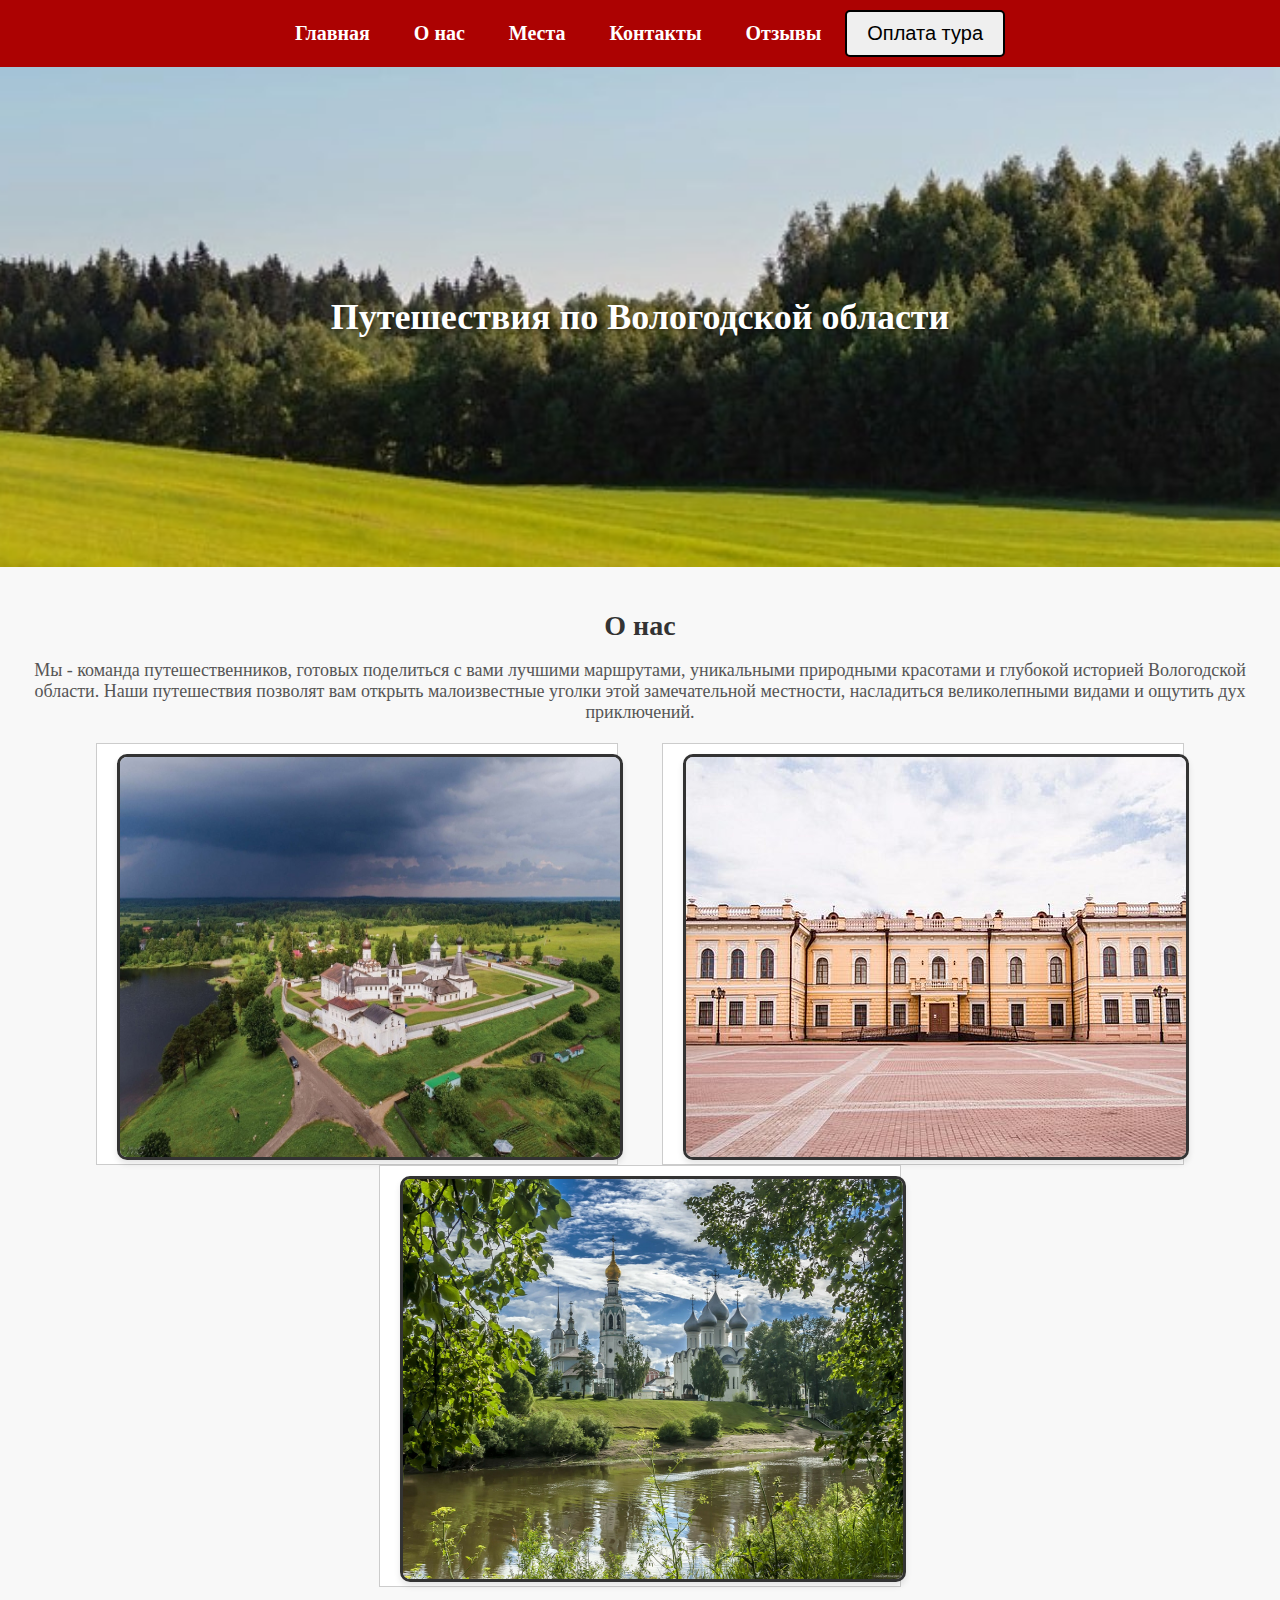
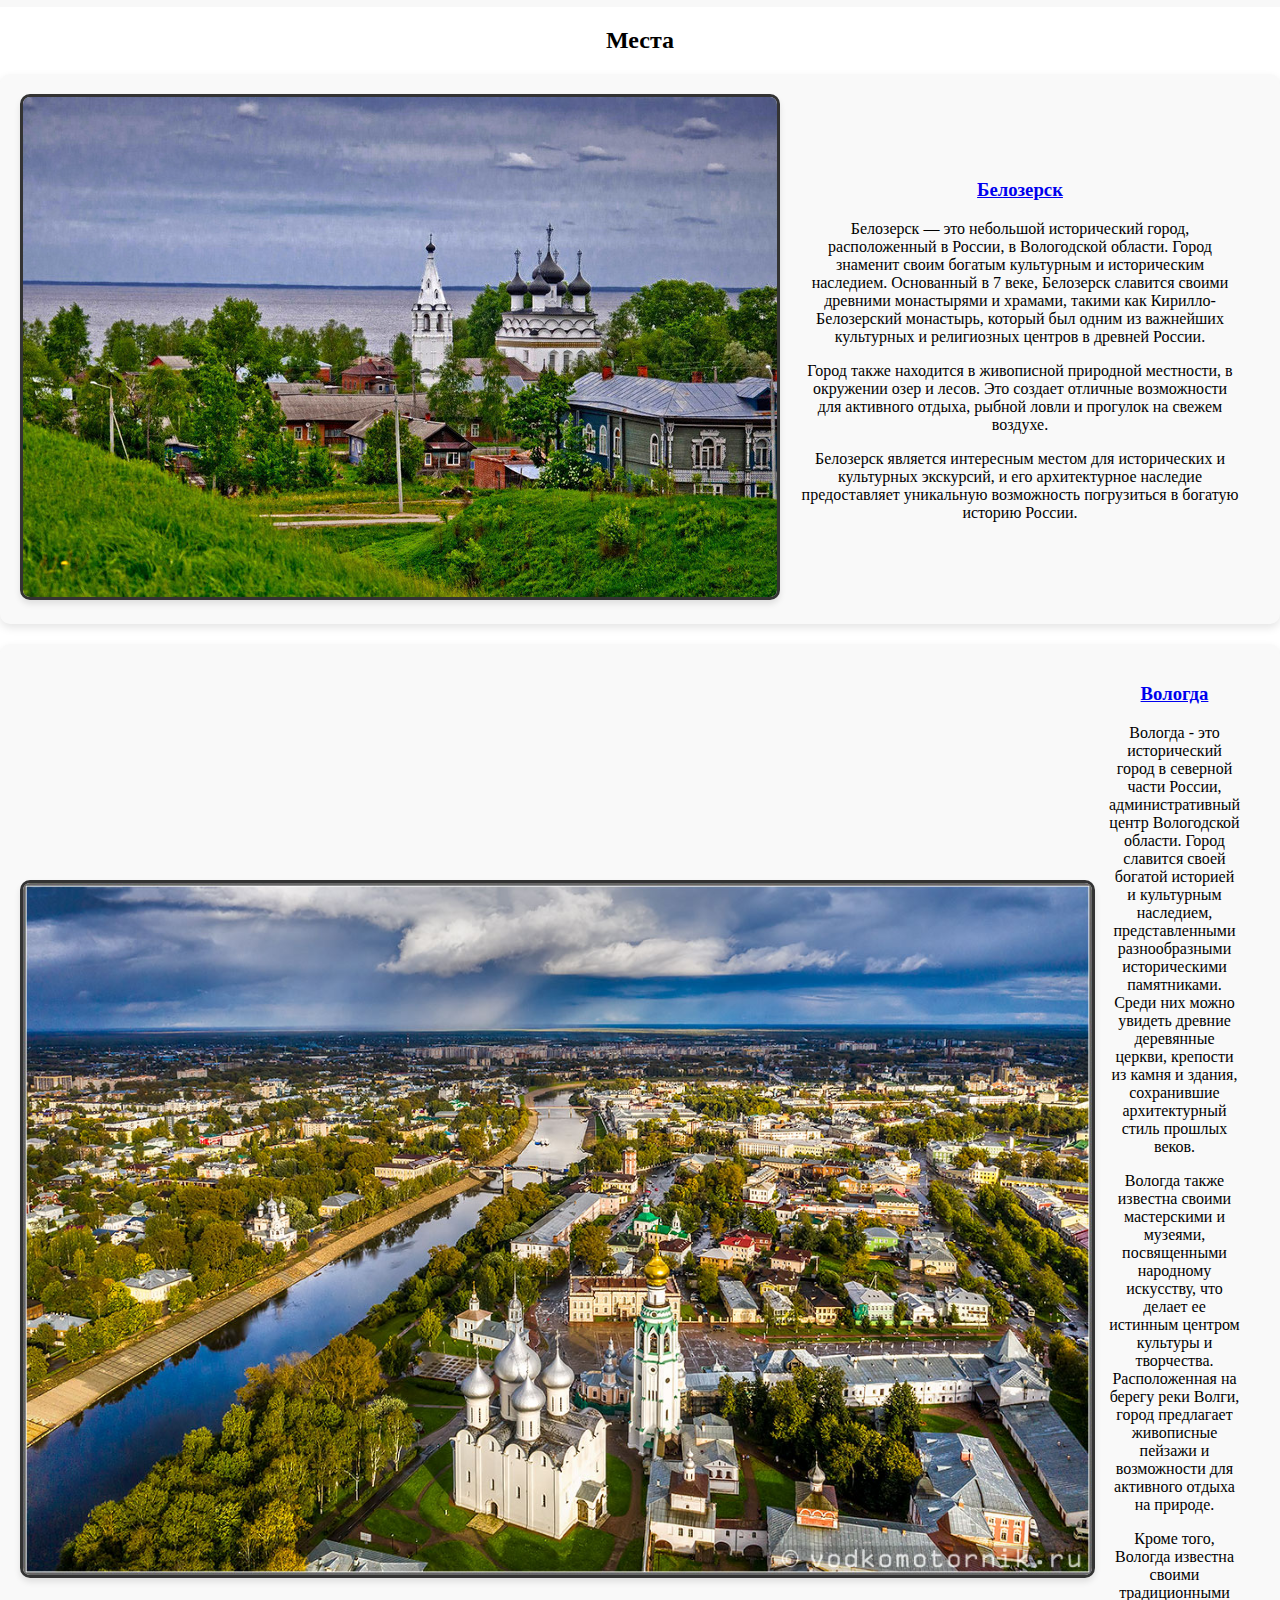
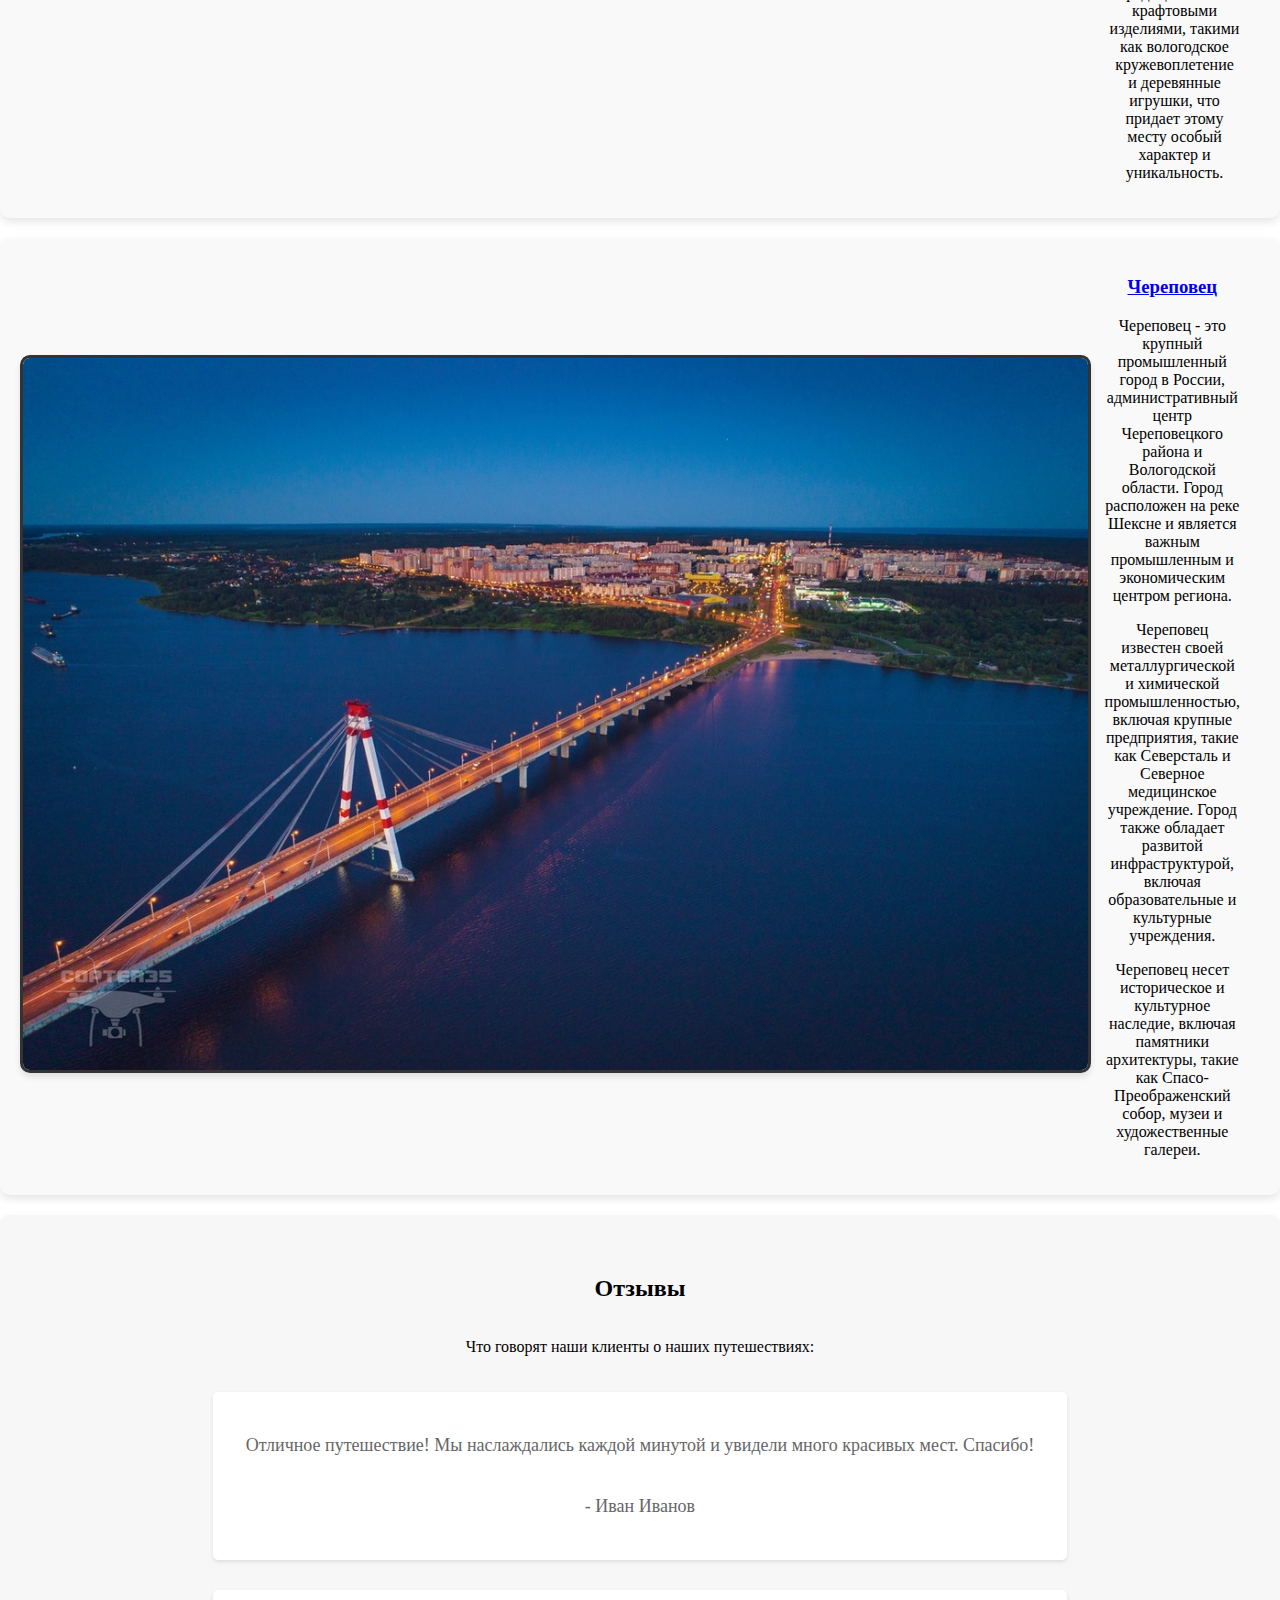
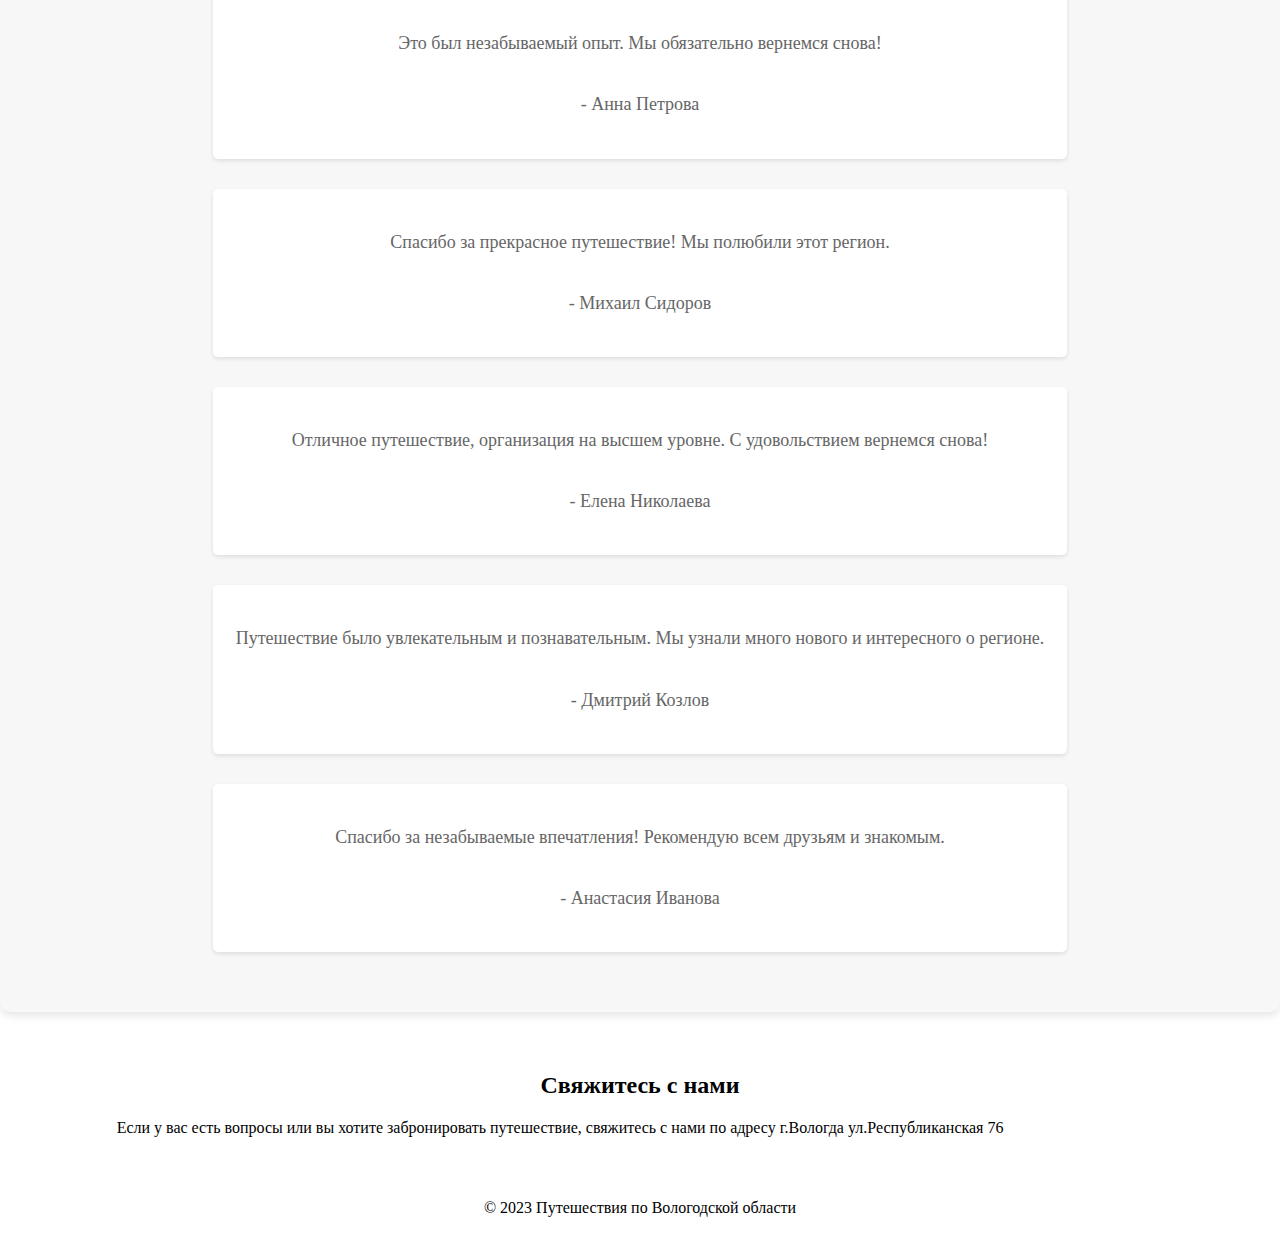
<file: index.html>
<!DOCTYPE html>
<html lang="ru">
<head>
    <meta charset="UTF-8">
    <meta name="viewport" content="width=device-width, initial-scale=1.0">
    <title>Путешествия по Вологодской области</title>
    <link rel="stylesheet" type="text/css" href="style.css">
    <script src="javascript.js"></script>

    <style>
        #home {
       height: 500px; /* Задайте желаемую высоту раздела */
       display: flex;
       flex-direction: column;
       justify-content: center;
       background-image: url('css/img/1.jpg'); /* Здесь укажите путь к вашему изображению */
       background-size: cover;
       background-position: center;
       text-align: center;
   }

</style>
</head>
<body>
</form>      
        </div>
    </div>
    <header>
        <nav>
            <ul>
                <li>
                    <a href="#home">Главная</a>
                </li>
                <li>
                    <a href="#about">О нас</a>
                </li>
                <li>
                    <a href="#destinations">Места</a>
                </li>
                <li>
                    <a href="#contact">Контакты</a>
                </li>
                <li>
                    <a href="#reviews">Отзывы</a>
                </li>
                <!-- Кнопка для открытия модального окна -->
                <button id="openModal">Оплата тура</button>

                <!-- Модальное окно -->
                <div id="modal" class="modal">
                    <div class="modal-content">
                        <span id="closeModal" class="close">&times;</span>
                        <h2>Оплата тура</h2>
                        <p>Здесь вы можете выбрать удобный способ оплаты тура.</p>
                        <form id="paymentForm">
                            <input type="text" id="cardNumber" name="cardNumber" required placeholder="Введите номер карты">
                            <input type="text" id="cardName" name="cardName" required placeholder="Имя, как на карте">
                            <input type="text" id="expiryDate" name="expiryDate" required placeholder="MM/YY">
                            <input type="text" id="cvv" name="cvv" required placeholder="CVV-код (3 цифры)">
                            <input type="submit" value="Оплатить">
                        </form>
                    </div>
                </div>
            </ul>
        </nav>
    </header>
    <section id="home">
        <h1>Путешествия по Вологодской области</h1>
    </section>
    
    <section id="about">
        <h2 style="text-align: center;">О нас</h2>
        <p>
            Мы - команда путешественников, готовых поделиться с вами лучшими маршрутами, уникальными природными красотами и глубокой историей Вологодской области. Наши путешествия позволят вам открыть малоизвестные уголки этой замечательной местности, насладиться великолепными видами и ощутить дух приключений.
        </p>
        <div class="destination horizontal">
            <img src="css/img/60.jpg" alt="Фото 1" />
        </div>
        <div class="destination horizontal">
            <img src="css/img/40.jpg" alt="Фото 2" />
        </div>
        <div class="destination horizontal">
            <img src="css/img/50.jpg" alt="Фото 3" />
        </div>
    </section>
    

    <section id="destinations">
        <h2 style="text-align: center;">Места</h2>
    
        <section id="belozersk" class="places-section">
            <a href="belozersk/belozersk.html">
                <img src="css/img/3.jpg" alt="Фото Белозерск">
            </a>
            <div class="places-section-content">
                <h3><a href="belozersk/belozersk.html">Белозерск</a></h3>
                <p>
                    Белозерск — это небольшой исторический город, расположенный в России, в Вологодской области. Город знаменит своим богатым культурным и историческим наследием. Основанный в 7 веке, Белозерск славится своими древними монастырями и храмами, такими как Кирилло-Белозерский монастырь, который был одним из важнейших культурных и религиозных центров в древней России.
                </p>
                <p>
                    Город также находится в живописной природной местности, в окружении озер и лесов. Это создает отличные возможности для активного отдыха, рыбной ловли и прогулок на свежем воздухе.
                </p>
                <p>
                    Белозерск является интересным местом для исторических и культурных экскурсий, и его архитектурное наследие предоставляет уникальную возможность погрузиться в богатую историю России.
                </p>
            </div>
        </section>
    
        <section id="vologda" class="places-section">
            <a href="vologda/vologda.html">
                <img src="css/img/4.jpg" alt="Фото Вологда">
            </a>
            <div class="places-section-content">
                <h3><a href="vologda/vologda.html">Вологда</a></h3>
                <p>
                    Вологда - это исторический город в северной части России, административный центр Вологодской области. Город славится своей богатой историей и культурным наследием, представленными разнообразными историческими памятниками. Среди них можно увидеть древние деревянные церкви, крепости из камня и здания, сохранившие архитектурный стиль прошлых веков.
                </p>
                <p>
                    Вологда также известна своими мастерскими и музеями, посвященными народному искусству, что делает ее истинным центром культуры и творчества. Расположенная на берегу реки Волги, город предлагает живописные пейзажи и возможности для активного отдыха на природе.
                </p>
                <p>
                    Кроме того, Вологда известна своими традиционными крафтовыми изделиями, такими как вологодское кружевоплетение и деревянные игрушки, что придает этому месту особый характер и уникальность.
                </p>
            </div>
        </section>
    
        <section id="cherepovets" class="places-section">
            <a href="cherepovets/cherepovets.html">
                <img src="css/img/5.jpg" alt="Фото Череповцы">
            </a>
            <div class="places-section-content">
                <h3><a href="cherepovets/cherepovets.html">Череповец</a></h3>
                <p>
                    Череповец - это крупный промышленный город в России, административный центр Череповецкого района и Вологодской области. Город расположен на реке Шексне и является важным промышленным и экономическим центром региона.
                </p>
                <p>
                    Череповец известен своей металлургической и химической промышленностью, включая крупные предприятия, такие как Северсталь и Северное медицинское учреждение. Город также обладает развитой инфраструктурой, включая образовательные и культурные учреждения.
                </p>
                <p>
                    Череповец несет историческое и культурное наследие, включая памятники архитектуры, такие как Спасо-Преображенский собор, музеи и художественные галереи.
                </p>
            </div>
        </section>
    </section>    
    <section id="reviews" class="places-section">
        <h2>Отзывы</h2>
        <p>Что говорят наши клиенты о наших путешествиях:</p>
        <div class="places-section-content">
            <div class="review">
                <p>Отличное путешествие! Мы наслаждались каждой минутой и увидели много красивых мест. Спасибо!</p>
                <p class="author">- Иван Иванов</p>
            </div>
            <div class="review">
                <p>Это был незабываемый опыт. Мы обязательно вернемся снова!</p>
                <p class="author">- Анна Петрова</p>
            </div>
            <div class="review">
                <p>Спасибо за прекрасное путешествие! Мы полюбили этот регион.</p>
                <p class="author">- Михаил Сидоров</p>
            </div>
            <div class="review">
                <p>Отличное путешествие, организация на высшем уровне. С удовольствием вернемся снова!</p>
                <p class="author">- Елена Николаева</p>
            </div>
            <div class="review">
                <p>Путешествие было увлекательным и познавательным. Мы узнали много нового и интересного о регионе.</p>
                <p class="author">- Дмитрий Козлов</p>
            </div>
            <div class="review">
                <p>Спасибо за незабываемые впечатления! Рекомендую всем друзьям и знакомым.</p>
                <p class="author">- Анастасия Иванова</p>
            </div>
            </div>
    </section>
        
    <section id="contact">
        <h2>Свяжитесь с нами</h2>
        <p>Если у вас есть вопросы или вы хотите забронировать путешествие, свяжитесь с нами по адресу г.Вологда ул.Республиканская 76<a href="vecati4436@weirby.com">vecati4436@weirby.com</a></p>
    </section>
    <footer>
        <p>&copy; 2023 Путешествия по Вологодской области</p>
    </footer>
</body>
</html>
</file>
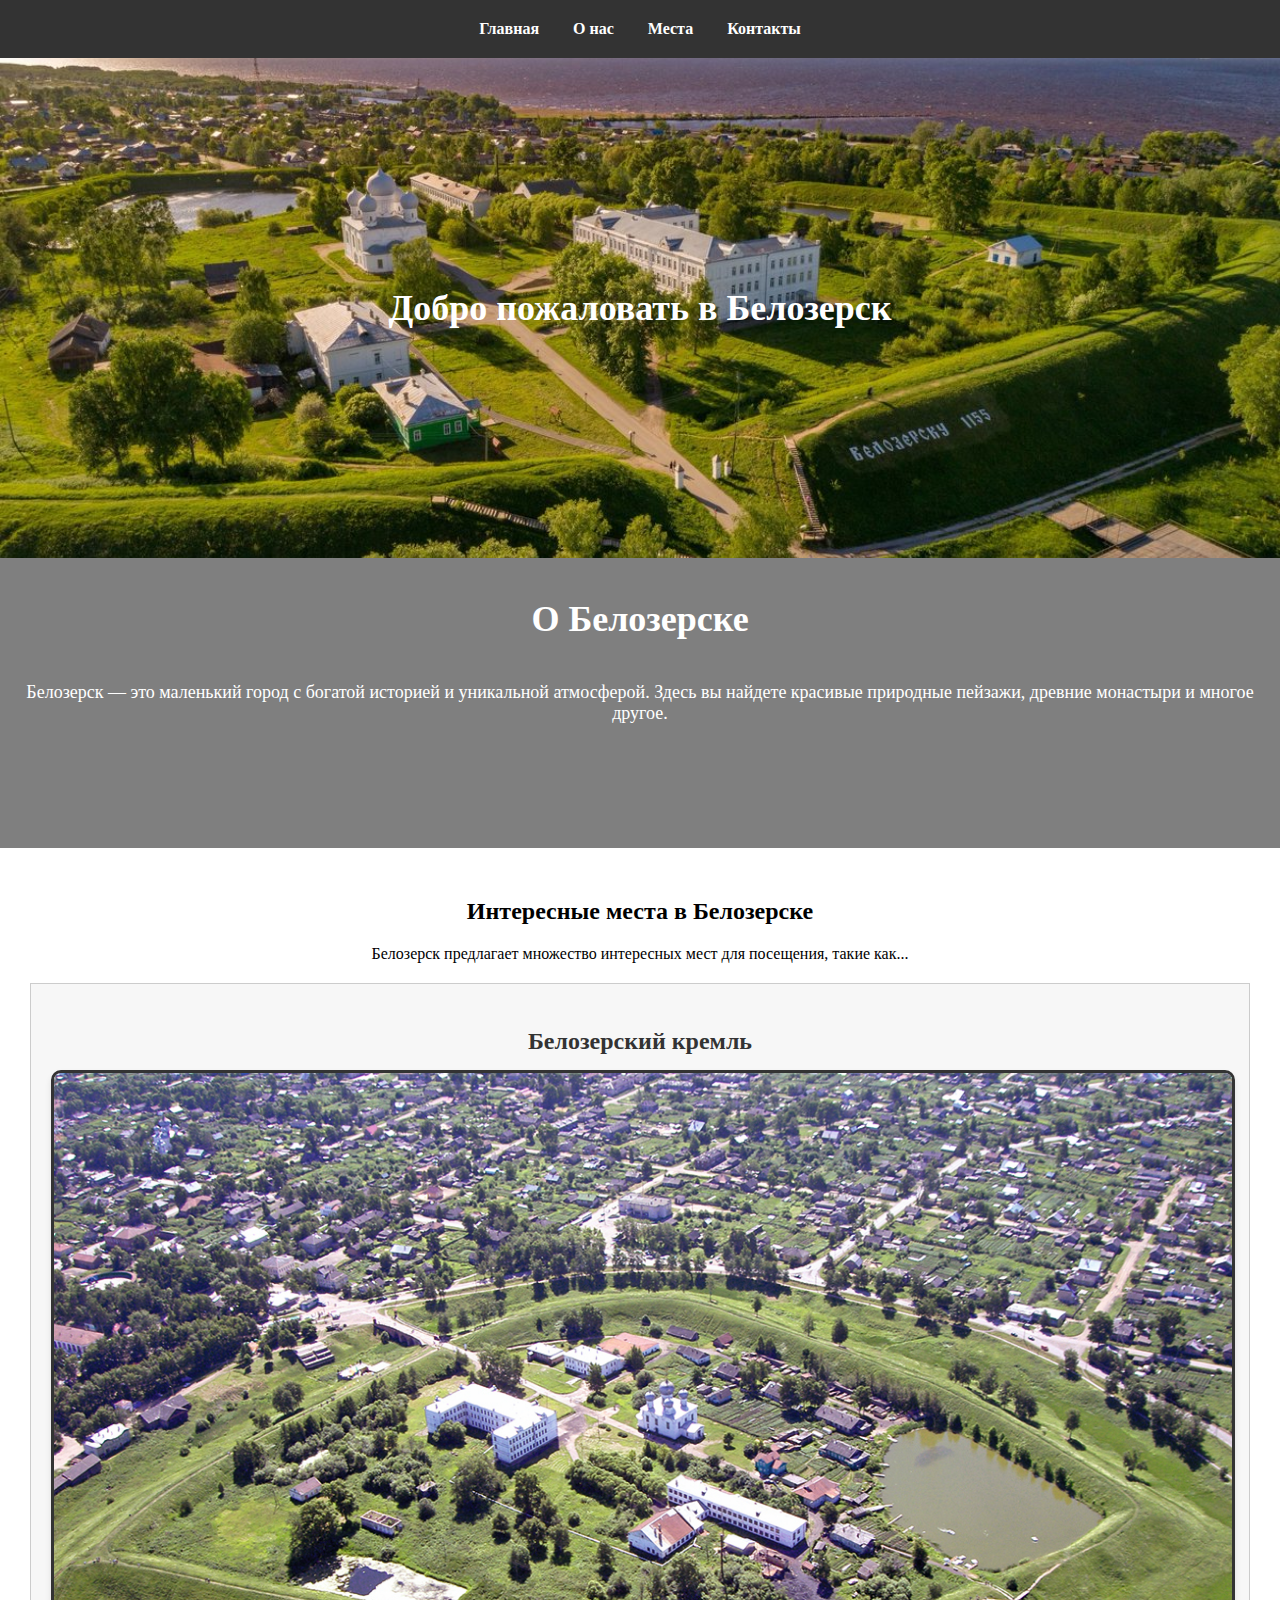
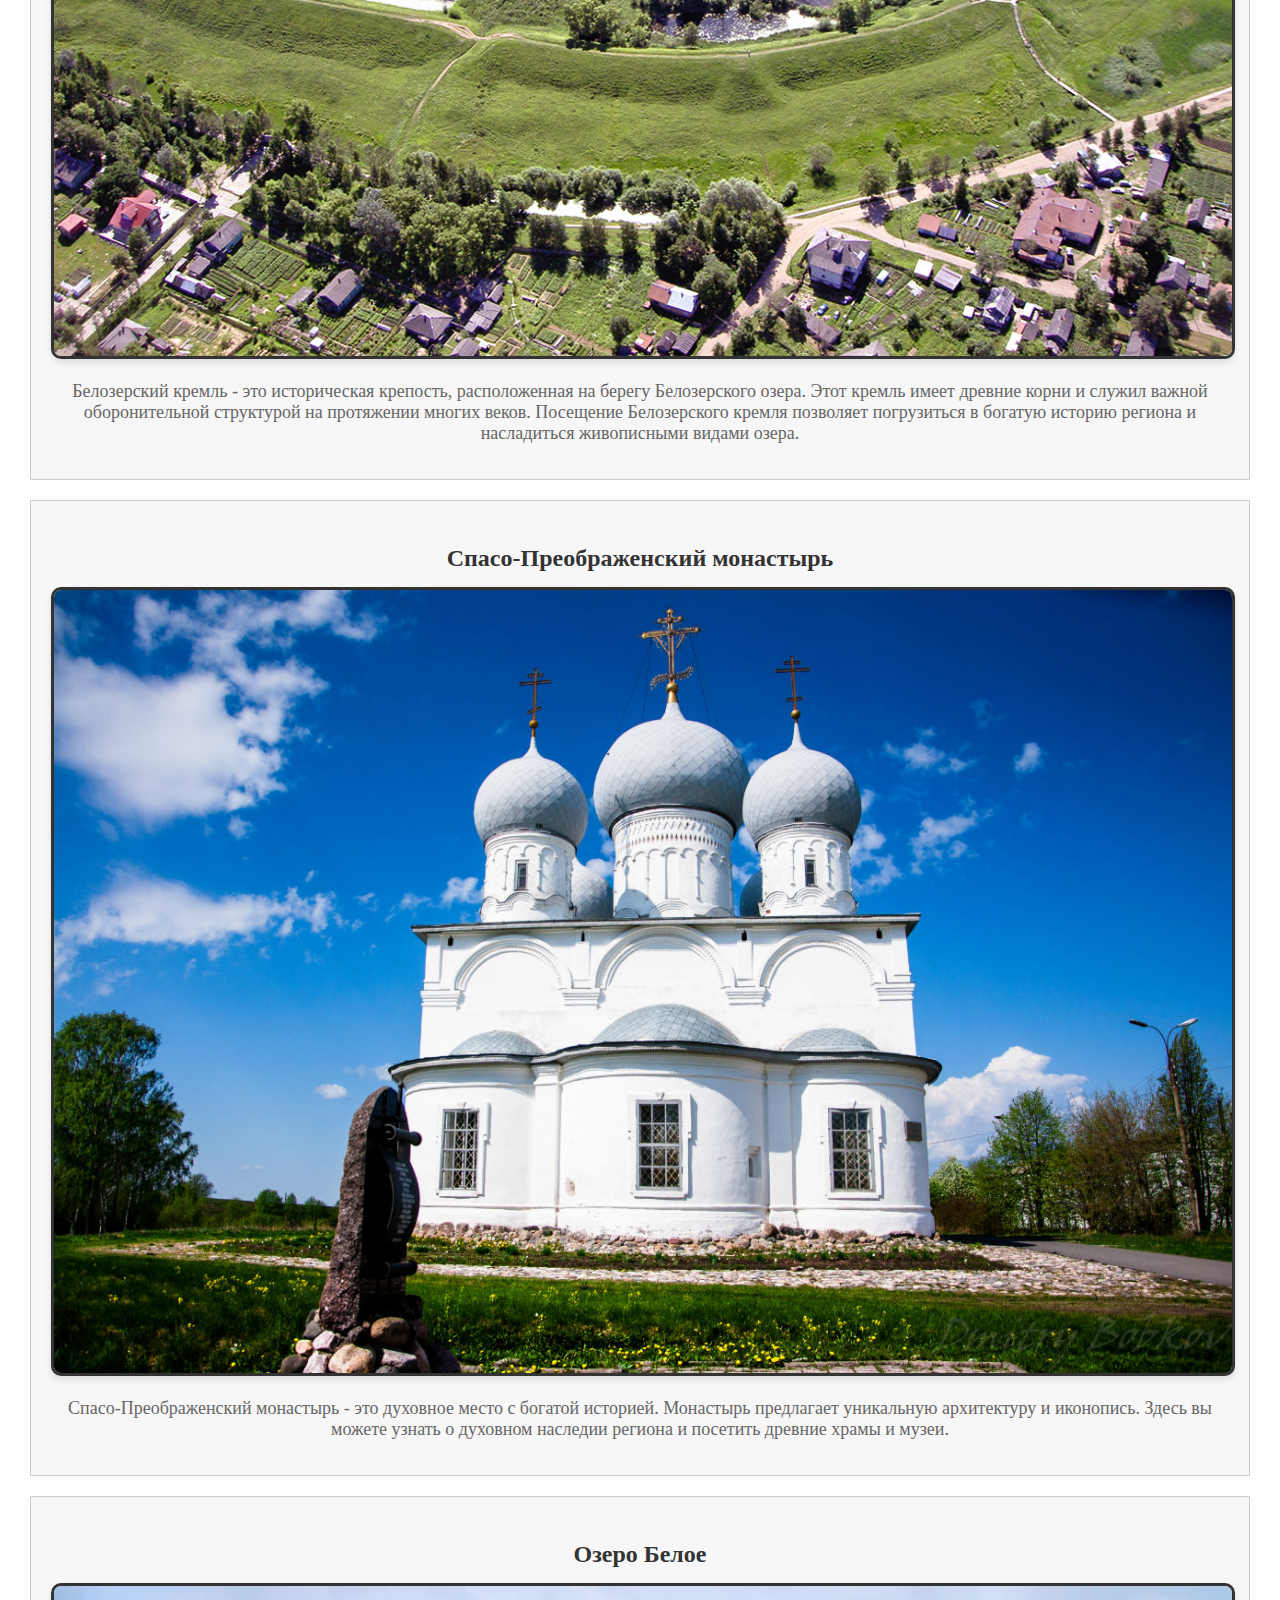
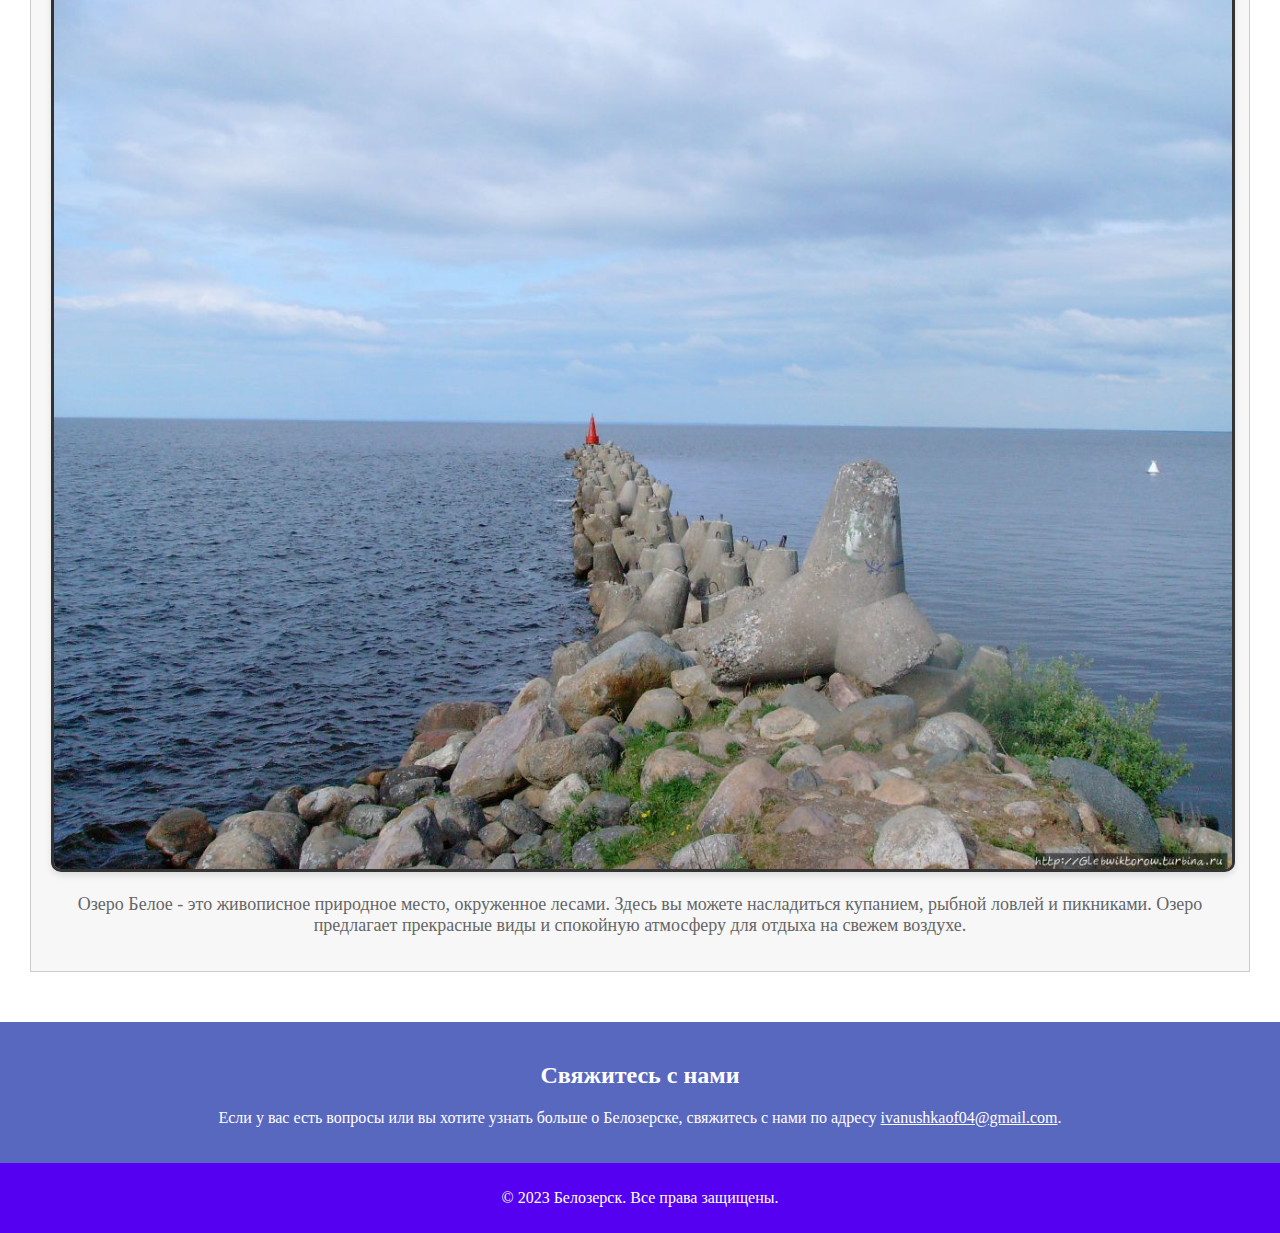
<file: belozersk/belozersk.html>
<!DOCTYPE html>
<html lang="ru">
<head>
    <meta charset="UTF-8">
    <meta name="viewport" content="width=device-width, initial-scale=1.0">
    <title>Белозерск</title>
    <link rel="stylesheet" type="text/css" href="style.css">
</head>
<body>
    <header>
        <nav>
            <ul>
                <li><a href="#home">Главная</a></li>
                <li><a href="#about">О нас</a></li>
                <li><a href="#destinations">Места</a></li>
                <li><a href="#contact">Контакты</a></li>
            </ul>
        </nav>
    </header>
    <section id="home" style="background-image: url('css/img/20.jpg');">
        <h1>Добро пожаловать в Белозерск</h1>
    </section>

    <section id="about">
        <h2>О Белозерске</h2>
        <p>
            Белозерск — это маленький город с богатой историей и уникальной атмосферой. Здесь вы найдете красивые природные пейзажи, древние монастыри и многое другое.
        </p>
    </section>

    <section id="destinations">
        <h2>Интересные места в Белозерске</h2>
        <p>Белозерск предлагает множество интересных мест для посещения, такие как...</p>
        <div class="destination">
            <h3>Белозерский кремль</h3>
            <img src="css/img/21.jpg" alt="Белозерский кремль">
            <p>
                Белозерский кремль - это историческая крепость, расположенная на берегу Белозерского озера. Этот кремль имеет древние корни и служил важной оборонительной структурой на протяжении многих веков. Посещение Белозерского кремля позволяет погрузиться в богатую историю региона и насладиться живописными видами озера.
            </p>
        </div>
        
        <div class="destination">
            <h3>Спасо-Преображенский монастырь</h3>
            <img src="css/img/22.jpg" alt="Спасо-Преображенский монастырь">
            <p>
                Спасо-Преображенский монастырь - это духовное место с богатой историей. Монастырь предлагает уникальную архитектуру и иконопись. Здесь вы можете узнать о духовном наследии региона и посетить древние храмы и музеи.
            </p>
        </div>
    
        <div class="destination">
            <h3>Озеро Белое</h3>
            <img src="css/img/23.jpg" alt="Озеро Белое">
            <p>
                Озеро Белое - это живописное природное место, окруженное лесами. Здесь вы можете насладиться купанием, рыбной ловлей и пикниками. Озеро предлагает прекрасные виды и спокойную атмосферу для отдыха на свежем воздухе.
            </p>
        </div>
    </section>
    

    <section id="contact">
        <h2>Свяжитесь с нами</h2>
        <p>
            Если у вас есть вопросы или вы хотите узнать больше о Белозерске, свяжитесь с нами по адресу
            <a href="ivanushkaof04@gmail.com">ivanushkaof04@gmail.com</a>.
        </p>
    </section>

    <footer>
        <p>&copy; 2023 Белозерск. Все права защищены.</p>
    </footer>
</body>
</html>
</file>
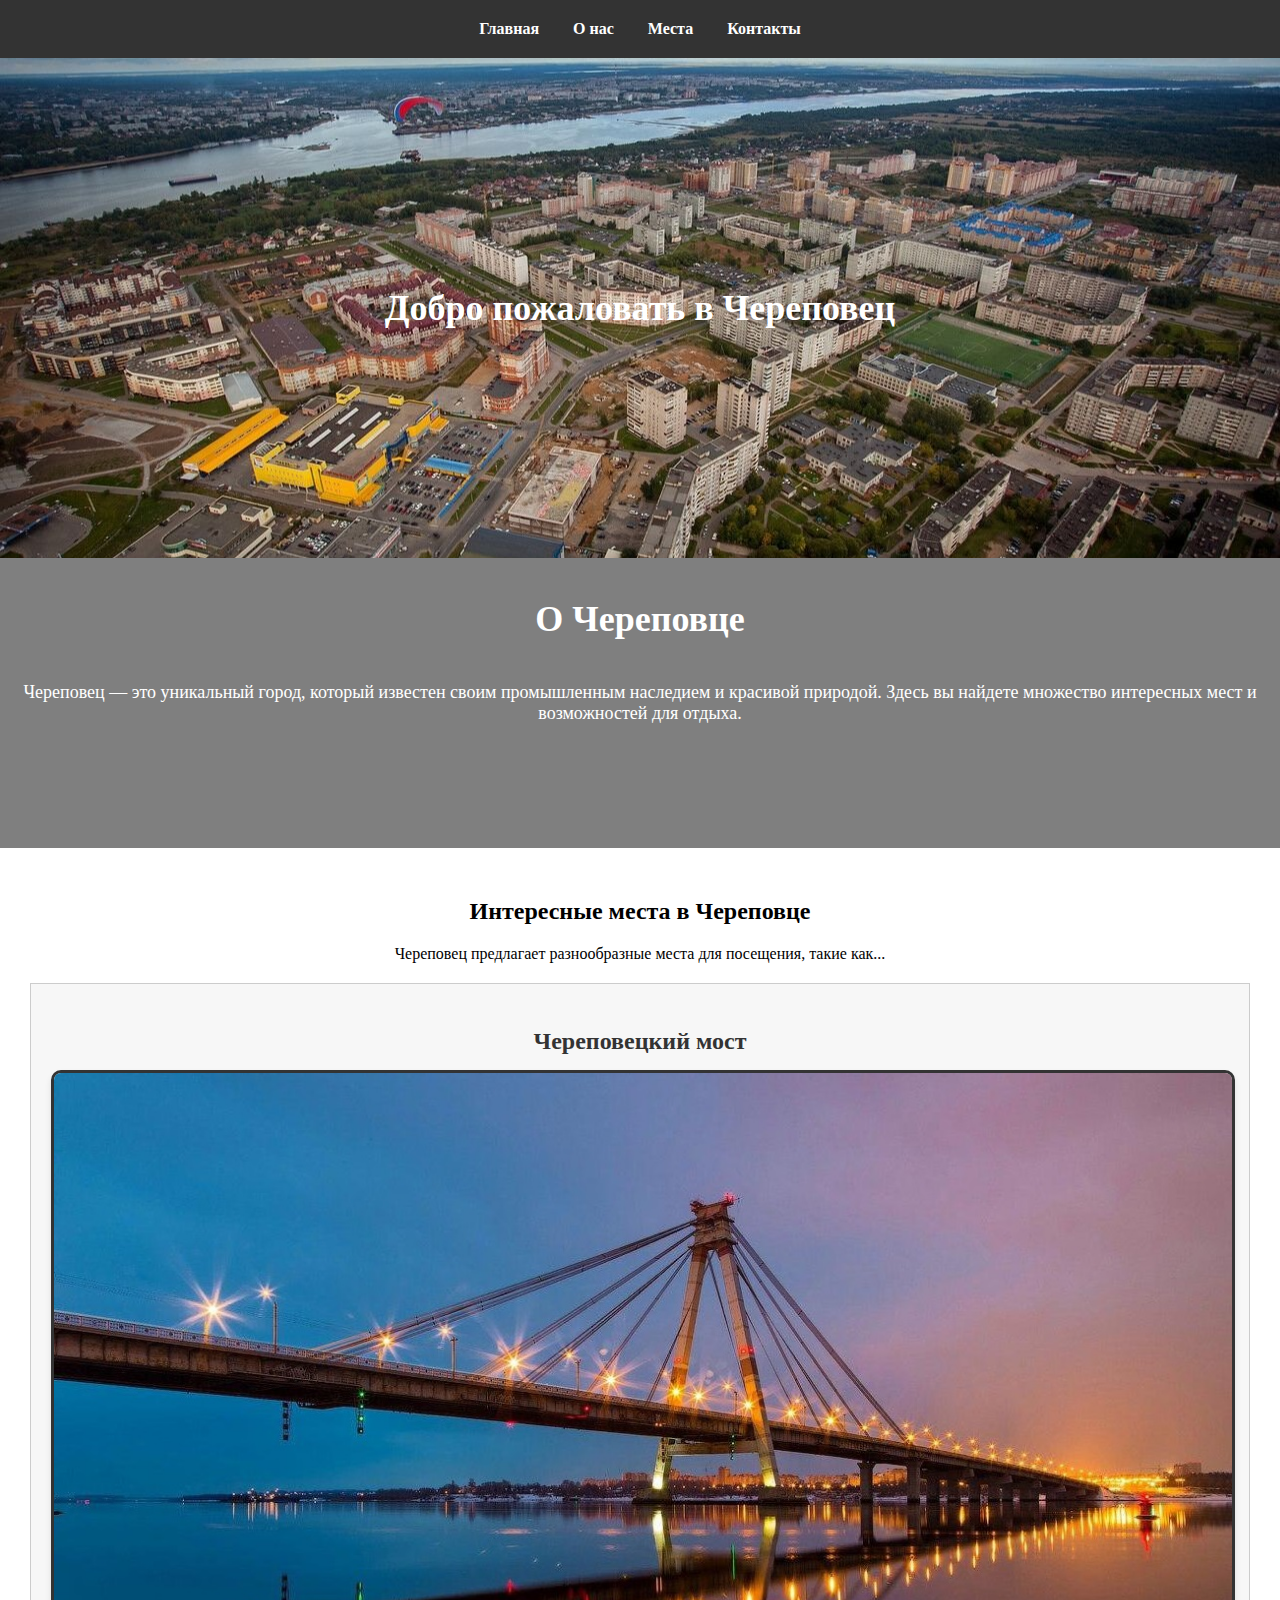
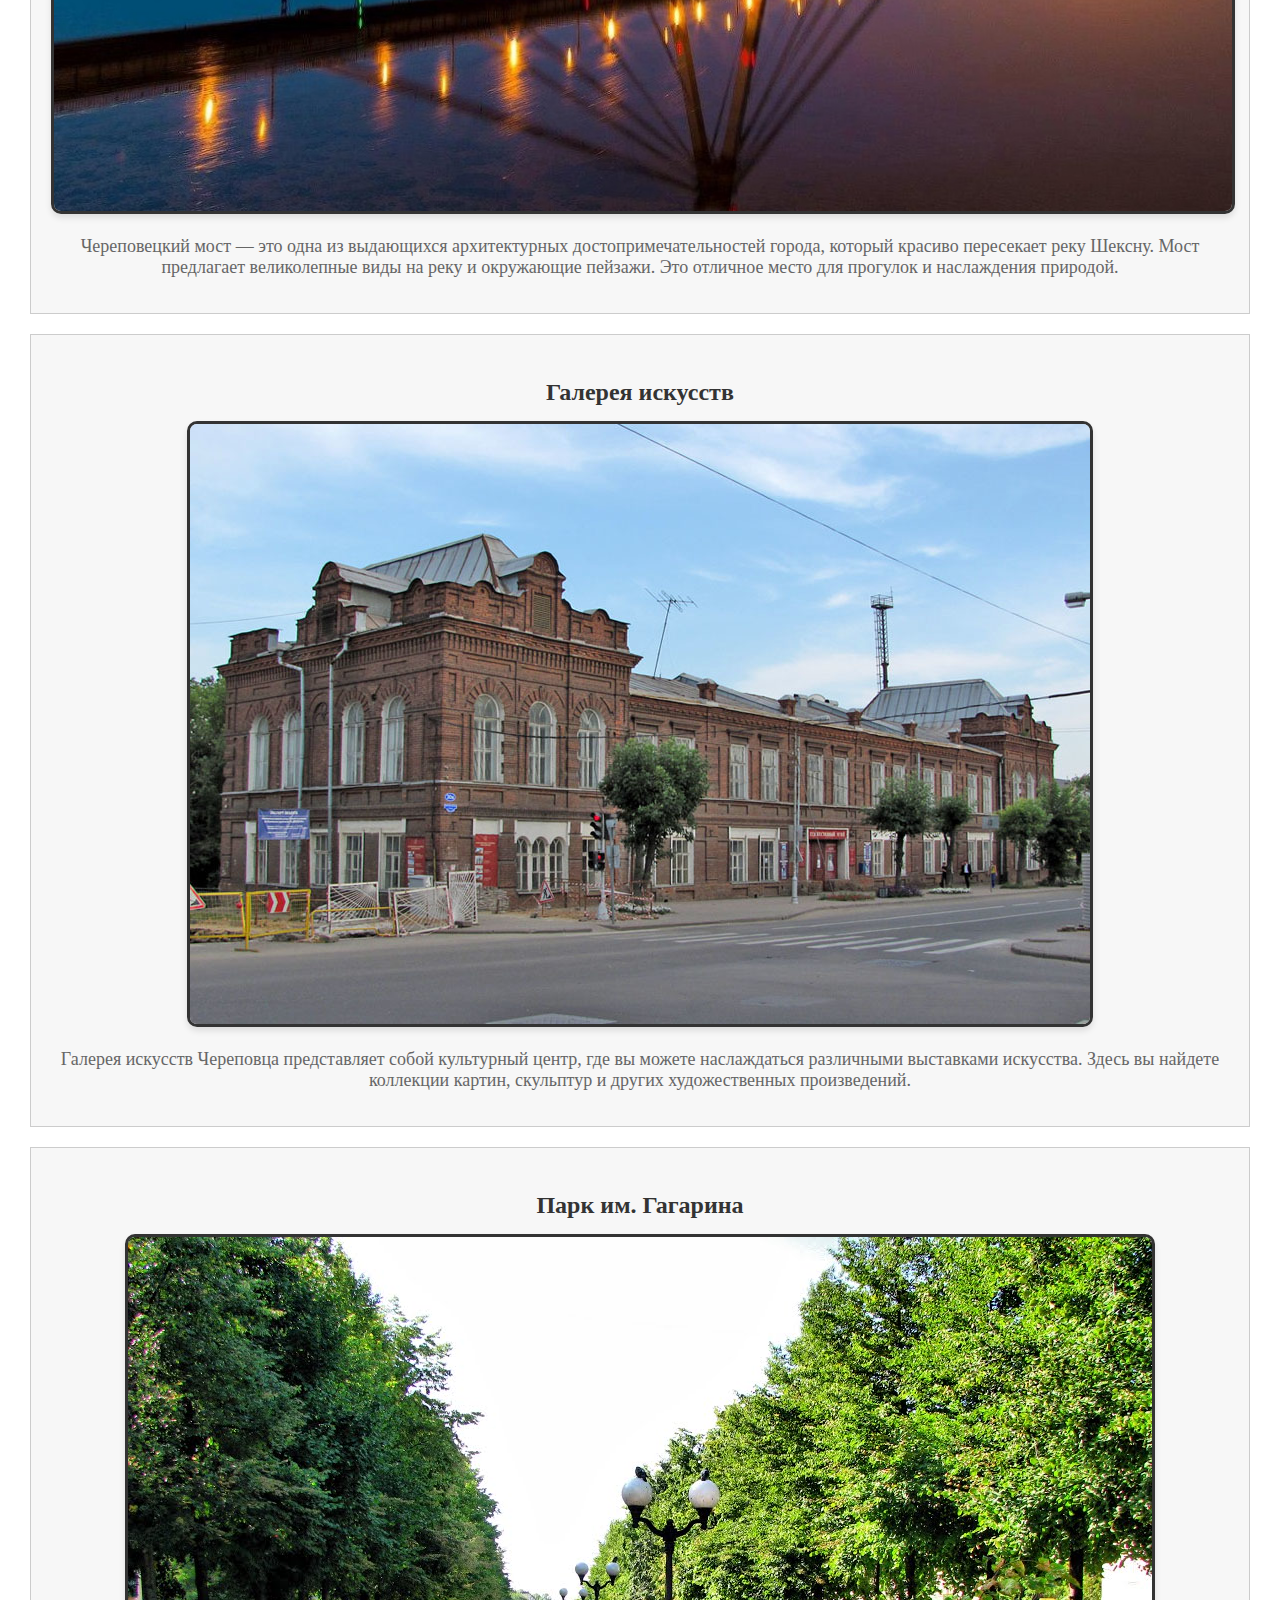
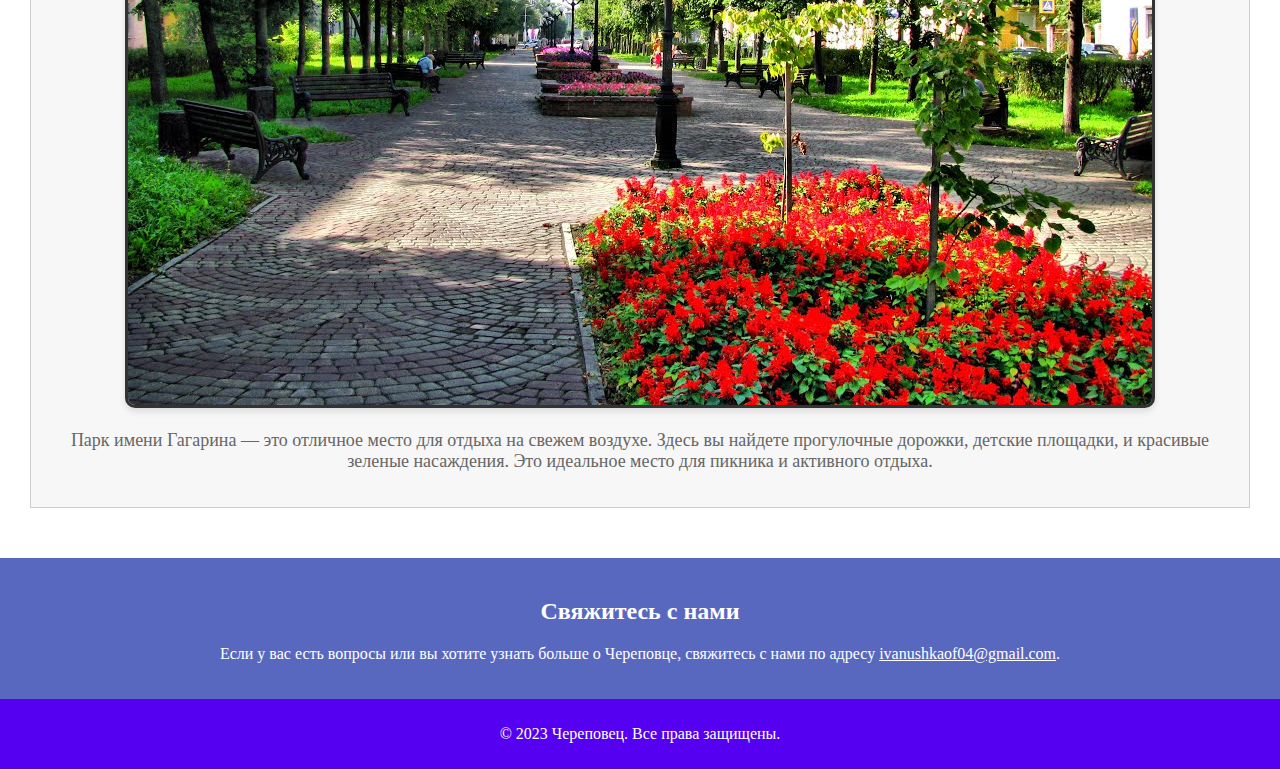
<file: cherepovets/cherepovets.html>
<!DOCTYPE html>
<html lang="ru">
<head>
    <meta charset="UTF-8">
    <meta name="viewport" content="width=device-width, initial-scale=1.0">
    <title>Череповец</title>
    <link rel="stylesheet" type="text/css" href="style.css">
</head>
<body>
    <header>
        <nav>
            <ul>
                <li><a href="#home">Главная</a></li>
                <li><a href="#about">О нас</a></li>
                <li><a href="#destinations">Места</a></li>
                <li><a href="#contact">Контакты</a></li>
            </ul>
        </nav>
    </header>
    <section id="home" style="background-image: url('css/img/30.jpg');">
        <h1>Добро пожаловать в Череповец</h1>
    </section>

    <section id="about">
        <h2>О Череповце</h2>
        <p>
            Череповец — это уникальный город, который известен своим промышленным наследием и красивой природой. Здесь вы найдете множество интересных мест и возможностей для отдыха.
        </p>
    </section>

    <section id="destinations">
        <h2>Интересные места в Череповце</h2>
        <p>Череповец предлагает разнообразные места для посещения, такие как...</p>
        <div class="destination">
            <h3>Череповецкий мост</h3>
            <img src="css/img/31.jpg" alt="Череповецкий мост">
            <p>
                Череповецкий мост — это одна из выдающихся архитектурных достопримечательностей города, который красиво пересекает реку Шексну. Мост предлагает великолепные виды на реку и окружающие пейзажи. Это отличное место для прогулок и наслаждения природой.
            </p>
        </div>
        <div class="destination">
            <h3>Галерея искусств</h3>
            <img src="css/img/32.jpg" alt="Галерея искусств">
            <p>
                Галерея искусств Череповца представляет собой культурный центр, где вы можете наслаждаться различными выставками искусства. Здесь вы найдете коллекции картин, скульптур и других художественных произведений.
            </p>
        </div>
        <div class="destination">
            <h3>Парк им. Гагарина</h3>
            <img src="css/img/33.jpg" alt="Парк им. Гагарина">
            <p>
                Парк имени Гагарина — это отличное место для отдыха на свежем воздухе. Здесь вы найдете прогулочные дорожки, детские площадки, и красивые зеленые насаждения. Это идеальное место для пикника и активного отдыха.
            </p>
        </div>
    </section>
    

    <section id="contact">
        <h2>Свяжитесь с нами</h2>
        <p>
            Если у вас есть вопросы или вы хотите узнать больше о Череповце, свяжитесь с нами по адресу
            <a href="ivanushkaof04@gmail.com">ivanushkaof04@gmail.com</a>.
        </p>
    </section>

    <footer>
        <p>&copy; 2023 Череповец. Все права защищены.</p>
    </footer>
</body>
</html>
</file>
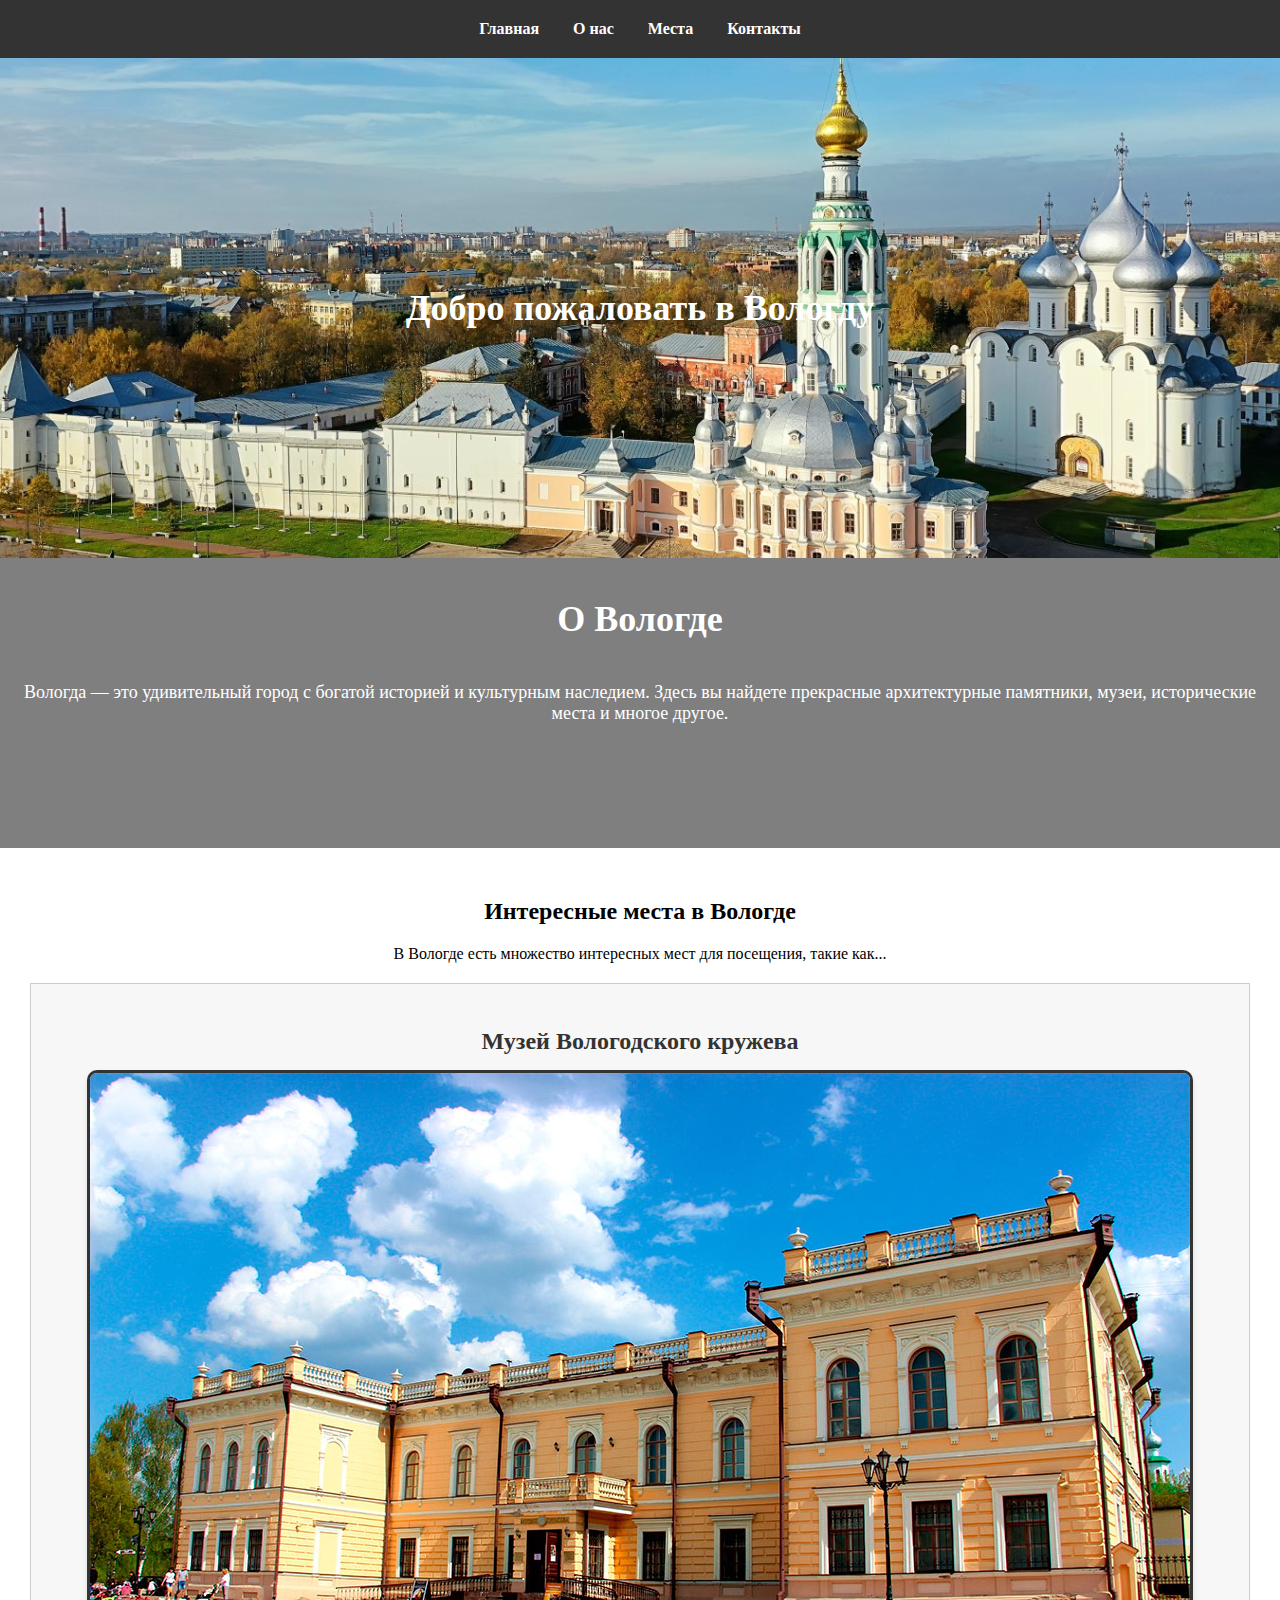
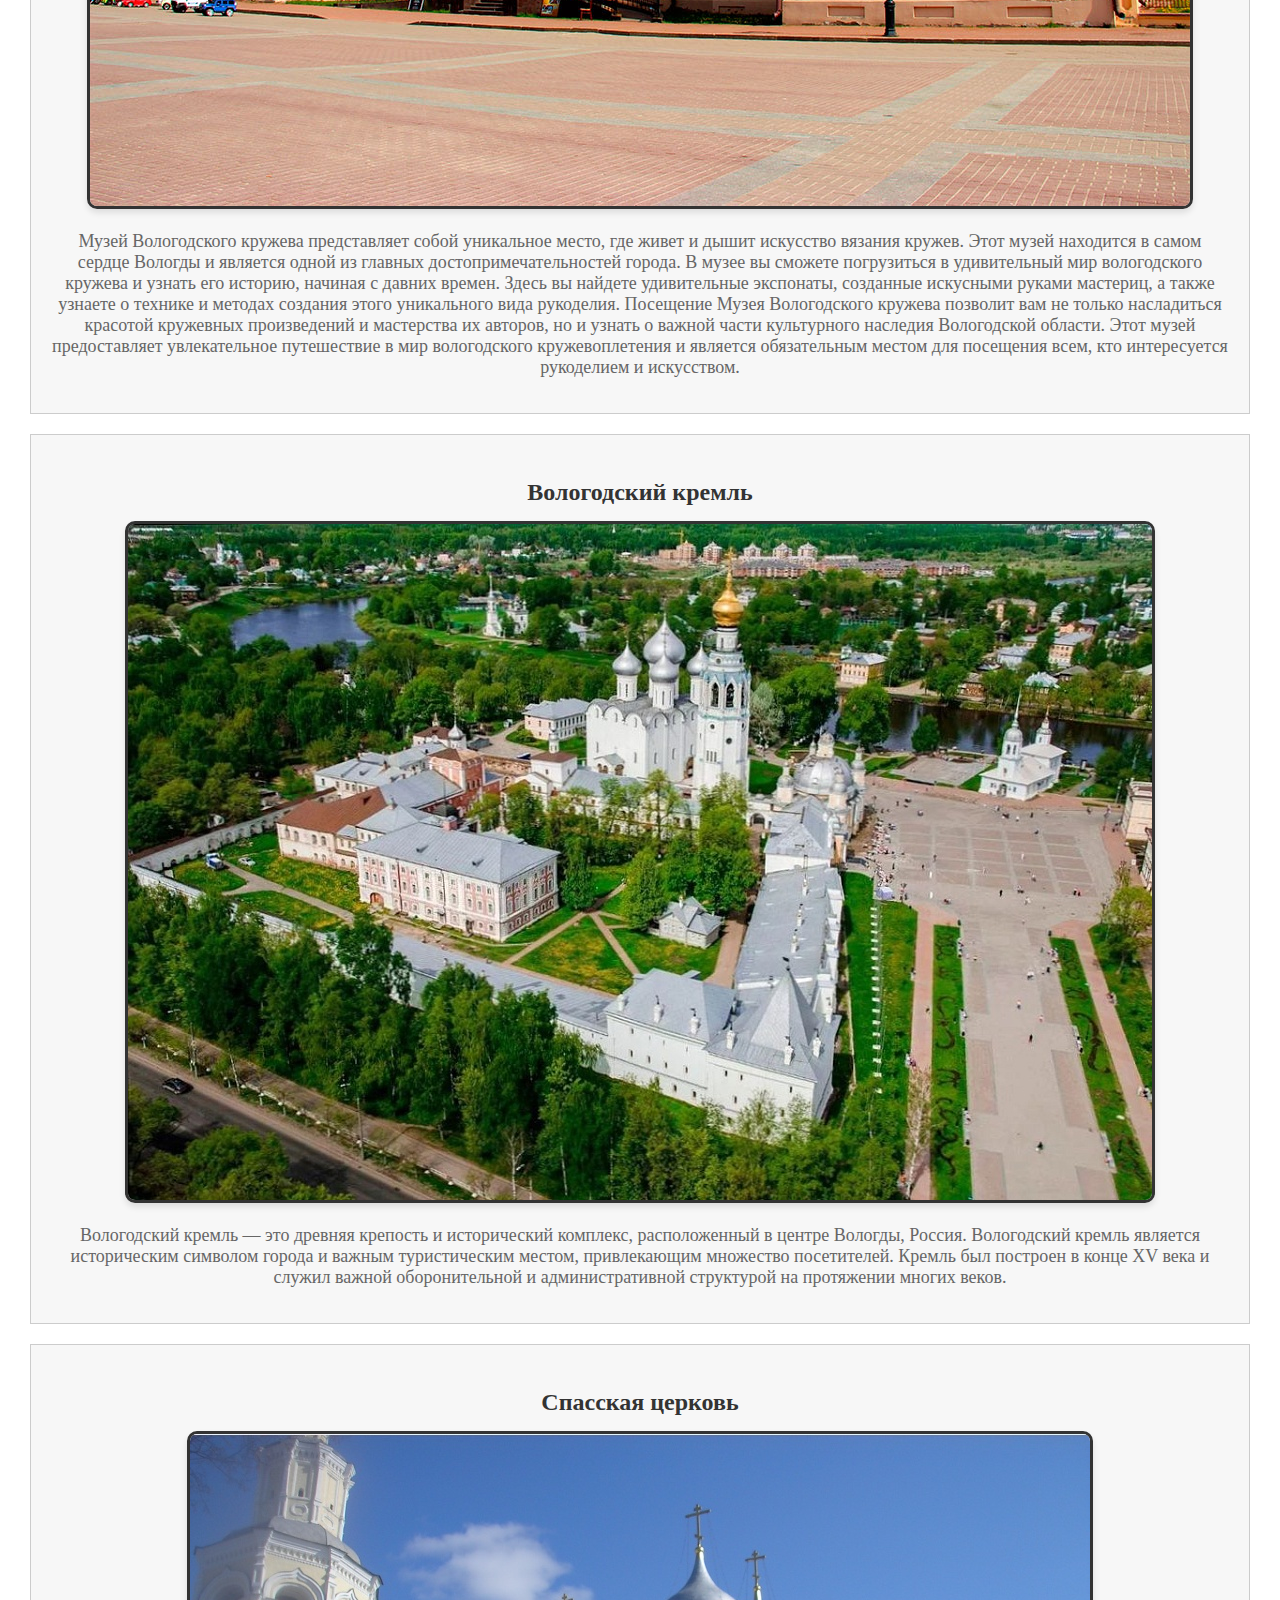
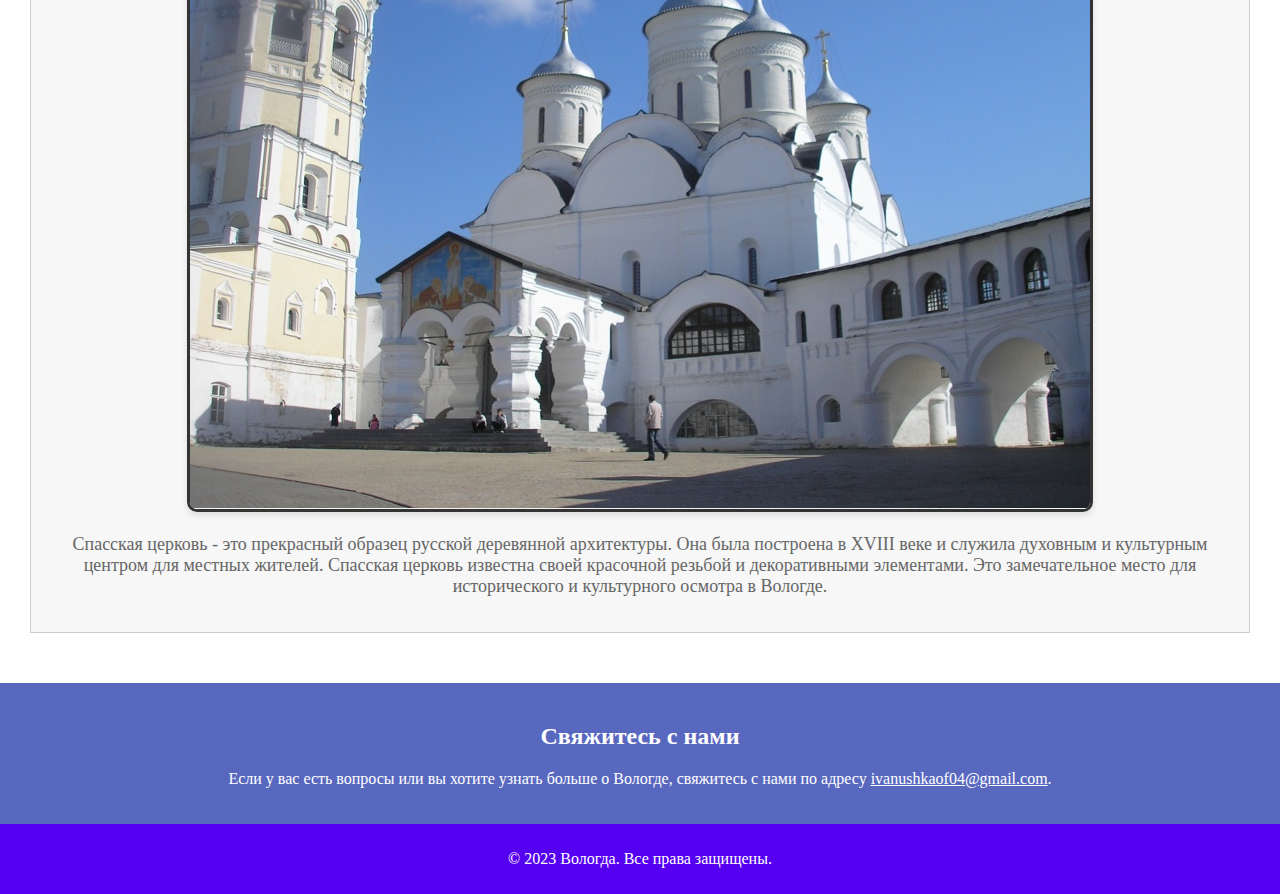
<file: vologda/vologda.html>
<!DOCTYPE html>
<html lang="ru">
<head>
    <meta charset="UTF-8">
    <meta name="viewport" content="width=device-width, initial-scale=1.0">
    <title>Вологда</title>
    <link rel="stylesheet" type="text/css" href="style.css">
</head>
<body>
    <header>
        <nav>
            <ul>
                <li><a href="#home">Главная</a></li>
                <li><a href="#about">О нас</a></li>
                <li><a href="#destinations">Места</a></li>
                <li><a href="#contact">Контакты</a></li>
            </ul>
        </nav>
    </header>
    
    <main>
        <section id="home" style="background-image: url('css/img/10.jpg');">
            <h1>Добро пожаловать в Вологду</h1>
        </section>
    
        <section id="about">
            <h2>О Вологде</h2>
            <p>
                Вологда — это удивительный город с богатой историей и культурным наследием. Здесь вы найдете прекрасные архитектурные памятники, музеи, исторические места и многое другое.
            </p>
        </section>
    
        <section id="destinations">
            <h2>Интересные места в Вологде</h2>
            <p>В Вологде есть множество интересных мест для посещения, такие как...</p>
            <div class="destination">
                <h3>Музей Вологодского кружева</h3>
                <img src="css/img/11.jpg" alt="Музей Вологодского кружева">
                <p>
                    Музей Вологодского кружева представляет собой уникальное место, где живет и дышит искусство вязания кружев. Этот музей находится в самом сердце Вологды и является одной из главных достопримечательностей города.
        
                    В музее вы сможете погрузиться в удивительный мир вологодского кружева и узнать его историю, начиная с давних времен. Здесь вы найдете удивительные экспонаты, созданные искусными руками мастериц, а также узнаете о технике и методах создания этого уникального вида рукоделия.
        
                    Посещение Музея Вологодского кружева позволит вам не только насладиться красотой кружевных произведений и мастерства их авторов, но и узнать о важной части культурного наследия Вологодской области.
        
                    Этот музей предоставляет увлекательное путешествие в мир вологодского кружевоплетения и является обязательным местом для посещения всем, кто интересуется рукоделием и искусством.
                </p>
            </div>
        
            <div class="destination">
                <h3>Вологодский кремль</h3>
                <img src="css/img/12.jpg" alt="Вологодский кремль">
                <p>Вологодский кремль — это древняя крепость и исторический комплекс, расположенный в центре Вологды, Россия. Вологодский кремль является историческим символом города и важным туристическим местом, привлекающим множество посетителей. Кремль был построен в конце XV века и служил важной оборонительной и административной структурой на протяжении многих веков.</p>
            </div>
        
            <div class="destination">
                <h3>Спасская церковь</h3>
                <img src="css/img/13.jpg" alt="Спасская церковь">
                <p>Спасская церковь - это прекрасный образец русской деревянной архитектуры. Она была построена в XVIII веке и служила духовным и культурным центром для местных жителей. Спасская церковь известна своей красочной резьбой и декоративными элементами. Это замечательное место для исторического и культурного осмотра в Вологде.</p>
            </div>
        </section>
        
    
        <section id="contact">
            <h2>Свяжитесь с нами</h2>
            <p>
                Если у вас есть вопросы или вы хотите узнать больше о Вологде, свяжитесь с нами по адресу
                <a href="ivanushkaof04@gmail.com">ivanushkaof04@gmail.com</a>.
            </p>
        </section>
    </main>
    
    <footer>
        <p>&copy; 2023 Вологда. Все права защищены.</p>
    </footer>
</body>
</html>
</file>
<file: style.css>
/* Общие стили для страницы */
body {
    font-family: 'Times New Roman', Times, serif, sans-serif;
    margin: 0;
    padding: 0;
}

    /* Стили для раздела "Путешествия по Вологодской области" */
    #home {
        height: 500px;
        display: flex;
        flex-direction: column;
        justify-content: center;
        background-image: url('css/img/1.jpg');
        background-size: cover;
        background-position: center;
        text-align: center;
        color: #fff;
    }

    #home h1 {
        font-size: 36px;
        text-shadow: 2px 2px 4px rgba(0, 0, 0, 0.5);
    }
/* Стили для модального окна */
#modal {
    display: none;
    position: fixed;
    top: 0;
    left: 0;
    width: 100%;
    height: 100%;
    background-color: rgba(0, 0, 0, 0.5); /* Полупрозрачный черный фон */
    justify-content: center;
    align-items: center;
    z-index: 9999;
}

.modal-content {
    background-color: #fff;
    padding: 20px;
    border-radius: 10px;
    box-shadow: 0 0 10px rgba(0, 0, 0, 0.3);
    max-width: 80%;
    max-height: 80%;
    overflow-y: auto;
    text-align: center;
}

#closeModal {
    position: absolute;
    top: 10px;
    right: 10px;
    cursor: pointer;
    font-size: 24px;
    color: #333;
}

#modal h2 {
    font-size: 36px;
    margin-bottom: 20px;
}

#paymentForm input[type="text"],
#paymentForm input[type="email"],
#paymentForm input[type="number"] {
    width: 100%;
    padding: 10px;
    margin-bottom: 10px;
    border: 1px solid #ccc;
    border-radius: 5px;
}

#paymentForm button {
    background-color: #4caf50;
    color: #fff;
    border: none;
    padding: 15px 20px;
    font-size: 18px;
    cursor: pointer;
    border-radius: 5px;
}

#paymentForm button:hover {
    background-color: #45a049;
}



/* Стили для кнопки закрытия модального окна */
.close {
    float: right;
    font-size: 24px;
    font-weight: bold;
    cursor: pointer;
}

.close:hover {
    color: red;
}

/* Стили для раздела "О нас" */
#about {
    text-align: center;
    padding: 20px;
    background-color: #f8f8f8; /* Добавим фоновый цвет для выделения раздела */
}

#about h2 {
    font-size: 28px;
    color: #333; /* Увеличим размер шрифта и сделаем текст более читаемым */
    margin-bottom: 10px; /* Добавим небольшой отступ снизу */
}

#about p {
    font-size: 18px;
    color: #555; /* Увеличим размер шрифта и сделаем текст более читаемым */
    margin-bottom: 20px; /* Увеличим отступ снизу для лучшей читаемости */
}

/* Стили для фотографий */
.destination.horizontal {
    display: inline-block;
    vertical-align: top; /* Горизонтальное выравнивание сверху */
    margin: 0 20px; /* Небольшие отступы между фотографиями */
    padding: 10px;
    border: 1px solid #ccc;
    transition: transform 0.3s;
    background-color: #fff;
    width: 500px; /* Задаем фиксированную ширину */
    height: 400px; /* Задаем фиксированную высоту */
}

.destination.horizontal img {
    max-width: 100%;
    max-height: 100%; /* Максимальная высота для сохранения соотношения сторон */
    width: 100%; /* Заполняем доступное пространство по ширине */
    height: 100%; /* Заполняем доступное пространство по высоте */
    border: 3px solid #333;
    border-radius: 10px;
    box-shadow: 0 4px 6px rgba(0, 0, 0, 0.1);
    transition: transform 0.2s;
}

/* Установите фиксированную ширину для каждой фотографии */
.destination img {
    width: 300px; /* Пример ширины. Измените на ваш выбор. */
    margin: 0 10px; /* Добавьте горизонтальные отступы между фотографиями */
}

/* Стили для фото в разделе с местами */
section img {
    max-width: 100%;
    height: auto;
    border: 3px solid #333;
    border-radius: 10px;
    box-shadow: 0 4px 6px rgba(0, 0, 0, 0.1);
    transition: transform 0.2s;
}

section img:hover {
    transform: scale(1.05);
}

/* Стили для навигационного меню */
header {
    background-color: #ac0202;
    color: #fff;
    padding: 10px 0;
}

nav ul {
    list-style-type: none;
    margin: 0;
    padding: 0;
    text-align: center;
}

nav ul li {
    display: inline;
    margin: 0 15px;
}

nav ul li a {
    text-decoration: none;
    color: #fff;
    font-weight: bold;
}

/* Общие стили для разделов "Места" */
.places-section {
    display: flex;
    flex-direction: row;
    align-items: center;
    justify-content: space-between;
    margin: 20px 0;
    padding: 20px;
    background-color: #f9f9f9;
    border-radius: 10px;
    box-shadow: 0 4px 8px rgba(0, 0, 0, 0.1);
}

.places-section img {
    max-width: 100%;
    height: auto;
    border: 3px solid #333;
    border-radius: 10px;
    box-shadow: 0 4px 6px rgba(0, 0, 0, 0.1);
    transition: transform 0.2s;
}

.places-section img:hover {
    transform: scale(1.05);
}

.places-section-content {
    flex: 1;
    padding: 0 20px;
    text-align: center;
}

/* Стили для модального окна */
.modal {
    display: none;
    position: fixed;
    top: 0;
    left: 0;
    width: 100%;
    height: 100%;
    background-color: rgba(0, 0, 0, 0.7);
}

.modal-content {
    position: absolute;
    top: 50%;
    left: 50%;
    transform: translate(-50%, -50%);
    background-color: #fff;
    padding: 20px;
    border-radius: 5px;
    box-shadow: 0 4px 8px rgba(0, 0, 0, 0.2);
    max-width: 400px;
    text-align: center;
    color: #000;
}

.close {
    position: absolute;
    top: 10px;
    right: 10px;
    font-size: 20px;
    cursor: pointer;
}

/* Стили для раздела контактов */
#contact {
    background-color: ##FFFFFF;
    color: #000;
    text-align: center;
    padding: 20px 0;
}

#contact a {
    color: #FFFFFF;
}

/* Улучшенные стили для раздела "Отзывы" */
#reviews {
    background-color: #f7f7f7;
    padding: 40px 0;
    text-align: center;
    display: flex;
    flex-direction: column;
    align-items: center;
}

#reviews .section-title {
    font-size: 32px;
    color: #333;
    margin-bottom: 20px;
}

.review {
    background-color: #fff;
    border: 1px solid #ddd;
    border-radius: 5px;
    box-shadow: 0 2px 4px rgba(0, 0, 0, 0.1);
    padding: 20px;
    margin: 20px 0;
    transition: transform 0.3s;
    display: flex;
    flex-direction: column;
    align-items: center;
    border: 3px solid transparent;
}

.review:hover {
    transform: translateY(-5px);
    box-shadow: 0 8px 12px rgba(0, 0, 0, 0.2);
    border: 3px solid #000;
}

.review h3 {
    font-size: 24px;
    color: #333;
    margin-bottom: 10px;
}

.review p {
    font-size: 18px;
    color: #666;
    line-height: 1.4;
}

.review:not(:last-child) {
    margin-bottom: 30px;
}

#add-review-button {
    background-color: #000;
    color: #fff;
    font-size: 18px;
    padding: 10px 20px;
    text-decoration: none;
    border: none;
    border-radius: 5px;
    cursor: pointer;
    transition: background-color 0.3s, box-shadow 0.3s;
    box-shadow: 0 4px 6px rgba(0, 0, 0, 0.1);
}

#add-review-button:hover {
    background-color: #111;
    box-shadow: 0 8px 12px rgba(0, 0, 0, 0.2);
}

/* Стили для подвала */
footer {
    background-color: #FFFFFF;
    color: #000;
    text-align: center;
    padding: 10px 0;
}

/* Медиа-запрос для мобильных устройств */
@media (max-width: 768px) {
    /* Стили для раздела "Главная" */
    #home {
        height: 300px;
        padding: 20px;
    }

    #home h1 {
        font-size: 28px;
        margin: 0;
        padding: 20px;
    }

    /* Стили для раздела "О нас" */
    #about {
        text-align: center;
        padding: 20px;
    }

    #about h2 {
        font-size: 24px;
        color: #333;
    }

    #about p {
        font-size: 16px;
        color: #555;
    }

    /* Стили для фотографий */
    .destination {
        display: flex;
        align-items: center;
        margin: 20px 10px;
        padding: 10px;
        border: 1px solid #ccc;
        transition: transform 0.3s;
    }

    .destination img {
        max-width: 100%;
        height: auto;
        border: 3px solid #333;
        border-radius: 10px;
        box-shadow: 0 4px 6px rgba(0, 0, 0, 0.1);
        transition: transform 0.2s;
    }

    /* Уменьшим размер шрифта в подвале */
    footer p {
        font-size: 16px;
    }

    /* Добавим внутренние отступы в навигационном меню для мобильных устройств */
    header nav ul {
        padding: 10px;
    }

    /* Уменьшим размер шрифта и добавим отступы для ссылок в навигационном меню */
    header nav ul li a {
        font-size: 16px;
        padding: 10px;
    }

    /* Уменьшим размер шрифта и добавим отступы для контактной информации */
    #contact p {
        font-size: 16px;
        padding: 10px;
    }

    /* Уменьшим размер шрифта и добавим отступы для заголовка "Свяжитесь с нами" */
    #contact h2 {
        font-size: 20px;
        padding: 10px;
    }

    /* Уменьшим размер шрифта и добавим отступы для заголовка "Отзывы" */
    #reviews h2 {
        font-size: 24px;
        padding: 10px;
    }
}
/* Улучшенные стили для навигационного меню на мобильных устройствах */
header nav ul {
    padding: 0;
    flex-direction: column;
    align-items: center;
}

header nav ul li {
    margin: 10px 0;
}

header nav ul li a {
    font-size: 20px;
    padding: 10px 20px;
    border: 2px solid #000;
    border-radius: 5px;
}

/* Увеличим размер и стилизуем кнопку оплаты тура на мобильных устройствах */
#openModal {
    font-size: 20px;
    padding: 10px 20px;
    border: 2px solid #000;
    border-radius: 5px;
}
/* Улучшенные стили для краткого описания городов */
.destination {
    flex-direction: column;
    align-items: center;
    text-align: center;
}

.destination img {
    margin-bottom: 10px; /* Отступ между изображением и текстом */
}

.destination p {
    font-size: 16px; /* Увеличим размер шрифта краткого описания */
}
/* Улучшенные стили для навигационного меню на мобильных устройствах */
header nav ul {
    padding: 0;
    flex-direction: column;
    align-items: center;
}

header nav ul li {
    margin: 10px 0;
}

header nav ul li a {
    font-size: 20px;
    padding: 10px 20px;
    border: 2px solid #000;
    border-radius: 5px;
}

/* Увеличим размер и стилизуем кнопку оплаты тура на мобильных устройствах */
#openModal {
    font-size: 20px;
    padding: 10px 20px;
    border: 2px solid #000;
    border-radius: 5px;
}

/* Убираем черную обводку вокруг кнопок в шапке */
header nav ul li a {
    font-size: 20px;
    padding: 10px 20px;
    border: none; /* Убираем границу */
    border-radius: 5px;
    text-decoration: none;
}

/* Добавляем стили при наведении на кнопки в шапке */
header nav ul li a:hover {
    background-color: #000;
    color: #fff;
}

/* Стили для планшетов (ширина экрана от 769px до 1024px) */
@media (min-width: 769px) and (max-width: 1024px) {
/* Добавьте стили для планшетов по необходимости */
}

/* Стили для устройств с большими экранами (ширина экрана более 1024px) */
@media (min-width: 1025px) {
/* Добавьте стили для устройств с большими экранами по необходимости */
}
/* Медиа-запрос для мобильных устройств */
@media (max-width: 768px) {
    .destination img {
        max-width: 50%; /* Измените максимальную ширину изображения на 50% в мобильной версии */
    }
}
</file>
<file: belozersk/style.css>
/* Общие стили для страницы */
body {
    font-family: 'Times New Roman', Times, serif;
    margin: 0;
    padding: 0;
}

/* Стили для навигационного меню */
header {
    background-color: #333;
    color: #fff;
    padding: 20px 0;
}

nav ul {
    list-style-type: none;
    margin: 0;
    padding: 0;
    text-align: center;
}

nav ul li {
    display: inline;
    margin: 0 15px;
}

nav ul li a {
    text-decoration: none;
    color: #fff;
    font-weight: bold;
}

/* Стили для раздела #home */
#home {
    height: 500px;
    display: flex;
    flex-direction: column;
    justify-content: center;
    background-size: cover;
    background-position: center;
    text-align: center;
    color: #fff;
}

#home h1 {
    font-size: 36px;
}

/* Стили для раздела #about */
#about {
    position: relative;
    background-size: cover;
    background-position: center;
    height: 250px;
    display: flex;
    flex-direction: column;
    justify-content: center;
    text-align: center;
    background-color: rgba(0, 0, 0, 0.5);
    padding: 20px;
}

#about h2 {
    position: absolute;
    top: 10px;
    left: 50%;
    transform: translateX(-50%);
    font-size: 36px;
    color: #fff;
}

#about p {
    font-size: 18px;
    color: #fff;
}

/* Стили для раздела #destinations */
#destinations {
    text-align: center;
    padding: 20px;
}

#destinations h2 {
    font-size: 24px;
}
/* Стили для раздела #destinations и интересных мест в Белозерске */
#destinations {
    text-align: center;
    padding: 30px;
}

#destinations h2 {
    font-size: 24px;
}

/* Стили для интересных мест */
.destination {
    margin: 20px 0;
    padding: 20px; /* Увеличим внутренние отступы для лучшей читаемости */
    border: 1px solid #ccc;
    transition: transform 0.3s;
    background-color: #f7f7f7; /* Добавим фоновый цвет для контраста */
}

.destination:hover {
    transform: translateY(-5px);
}

.destination h3 {
    font-size: 24px; /* Увеличим размер шрифта заголовка */
    margin-bottom: 15px; /* Увеличим отступ снизу */
    color: #333; /* Изменим цвет текста на более читаемый */
}

.destination p {
    font-size: 18px; /* Увеличим размер шрифта текста */
    color: #666; /* Изменим цвет текста для лучшей читаемости */
    margin-bottom: 15px;
}

.destination img {
    max-width: 100%;
    height: auto;
    border: 3px solid #333;
    border-radius: 10px;
    box-shadow: 0 4px 6px rgba(0, 0, 0, 0.1);
    transition: transform 0.2s;
}

.destination img:hover {
    transform: scale(1.05);
}

/* Добавим рамку вокруг изображений для лучшей отделки */
.destination img {
    border: 3px solid #333;
    border-radius: 10px;
}

/* Стили для раздела контактов */
#contact {
    background-color: #071ea0ab;
    color: #fff;
    text-align: center;
    padding: 20px 0;
}

#contact a {
    color: #fff;
}


/* Стили для подвала */
footer {
    background-color: #5500f1;
    color: #fff;
    text-align: center;
    padding: 10px 0;
}
/* Медиа-запрос для мобильных устройств */
@media (max-width: 768px) {
    #home {
        height: 300px;
    }

    #home h1 {
        font-size: 28px;
    }
}
</file>
<file: cherepovets/style.css>
/* Общие стили для страницы */
body {
    font-family: 'Times New Roman', Times, serif;
    margin: 0;
    padding: 0;
}

/* Стили для навигационного меню */
header {
    background-color: #333;
    color: #fff;
    padding: 20px 0;
}

nav ul {
    list-style-type: none;
    margin: 0;
    padding: 0;
    text-align: center;
}

nav ul li {
    display: inline;
    margin: 0 15px;
}

nav ul li a {
    text-decoration: none;
    color: #fff;
    font-weight: bold;
}

/* Стили для раздела #home */
#home {
    height: 500px;
    display: flex;
    flex-direction: column;
    justify-content: center;
    background-size: cover;
    background-position: center;
    text-align: center;
    color: #fff;
}

#home h1 {
    font-size: 36px;
}

/* Стили для раздела #about */
#about {
    position: relative;
    background-size: cover;
    background-position: center;
    height: 250px;
    display: flex;
    flex-direction: column;
    justify-content: center;
    text-align: center;
    background-color: rgba(0, 0, 0, 0.5);
    padding: 20px;
}

#about h2 {
    position: absolute;
    top: 10px;
    left: 50%;
    transform: translateX(-50%);
    font-size: 36px;
    color: #fff;
}

#about p {
    font-size: 18px;
    color: #fff;
}

/* Стили для раздела #destinations */
#destinations {
    text-align: center;
    padding: 20px;
}

#destinations h2 {
    font-size: 24px;
}
/* Стили для раздела #destinations и интересных мест в Белозерске */
#destinations {
    text-align: center;
    padding: 30px;
}

#destinations h2 {
    font-size: 24px;
}

/* Стили для интересных мест */
.destination {
    margin: 20px 0;
    padding: 20px; /* Увеличим внутренние отступы для лучшей читаемости */
    border: 1px solid #ccc;
    transition: transform 0.3s;
    background-color: #f7f7f7; /* Добавим фоновый цвет для контраста */
}

.destination:hover {
    transform: translateY(-5px);
}

.destination h3 {
    font-size: 24px; /* Увеличим размер шрифта заголовка */
    margin-bottom: 15px; /* Увеличим отступ снизу */
    color: #333; /* Изменим цвет текста на более читаемый */
}

.destination p {
    font-size: 18px; /* Увеличим размер шрифта текста */
    color: #666; /* Изменим цвет текста для лучшей читаемости */
    margin-bottom: 15px;
}

.destination img {
    max-width: 100%;
    height: auto;
    border: 3px solid #333;
    border-radius: 10px;
    box-shadow: 0 4px 6px rgba(0, 0, 0, 0.1);
    transition: transform 0.2s;
}

.destination img:hover {
    transform: scale(1.05);
}

/* Добавим рамку вокруг изображений для лучшей отделки */
.destination img {
    border: 3px solid #333;
    border-radius: 10px;
}

/* Стили для раздела контактов */
#contact {
    background-color: #071ea0ab;
    color: #fff;
    text-align: center;
    padding: 20px 0;
}

#contact a {
    color: #fff;
}


/* Стили для подвала */
footer {
    background-color: #5500f1;
    color: #fff;
    text-align: center;
    padding: 10px 0;
}
/* Медиа-запрос для мобильных устройств */
@media (max-width: 768px) {
    #home {
        height: 300px;
    }

    #home h1 {
        font-size: 28px;
    }
}
</file>
<file: vologda/style.css>
/* Общие стили для страницы */
body {
    font-family: 'Times New Roman', Times, serif;
    margin: 0;
    padding: 0;
}

/* Стили для навигационного меню */
header {
    background-color: #333;
    color: #fff;
    padding: 20px 0;
}

nav ul {
    list-style-type: none;
    margin: 0;
    padding: 0;
    text-align: center;
}

nav ul li {
    display: inline;
    margin: 0 15px;
}

nav ul li a {
    text-decoration: none;
    color: #fff;
    font-weight: bold;
}

/* Стили для раздела #home */
#home {
    height: 500px;
    display: flex;
    flex-direction: column;
    justify-content: center;
    background-size: cover;
    background-position: center;
    text-align: center;
    color: #fff;
}

#home h1 {
    font-size: 36px;
}

/* Стили для раздела #about */
#about {
    position: relative;
    background-size: cover;
    background-position: center;
    height: 250px;
    display: flex;
    flex-direction: column;
    justify-content: center;
    text-align: center;
    background-color: rgba(0, 0, 0, 0.5);
    padding: 20px;
}

#about h2 {
    position: absolute;
    top: 10px;
    left: 50%;
    transform: translateX(-50%);
    font-size: 36px;
    color: #fff;
}

#about p {
    font-size: 18px;
    color: #fff;
}

/* Стили для раздела #destinations */
#destinations {
    text-align: center;
    padding: 20px;
}

#destinations h2 {
    font-size: 24px;
}
/* Стили для раздела #destinations и интересных мест в Белозерске */
#destinations {
    text-align: center;
    padding: 30px;
}

#destinations h2 {
    font-size: 24px;
}

/* Стили для интересных мест */
.destination {
    margin: 20px 0;
    padding: 20px; /* Увеличим внутренние отступы для лучшей читаемости */
    border: 1px solid #ccc;
    transition: transform 0.3s;
    background-color: #f7f7f7; /* Добавим фоновый цвет для контраста */
}

.destination:hover {
    transform: translateY(-5px);
}

.destination h3 {
    font-size: 24px; /* Увеличим размер шрифта заголовка */
    margin-bottom: 15px; /* Увеличим отступ снизу */
    color: #333; /* Изменим цвет текста на более читаемый */
}

.destination p {
    font-size: 18px; /* Увеличим размер шрифта текста */
    color: #666; /* Изменим цвет текста для лучшей читаемости */
    margin-bottom: 15px;
}

.destination img {
    max-width: 100%;
    height: auto;
    border: 3px solid #333;
    border-radius: 10px;
    box-shadow: 0 4px 6px rgba(0, 0, 0, 0.1);
    transition: transform 0.2s;
}

.destination img:hover {
    transform: scale(1.05);
}

/* Добавим рамку вокруг изображений для лучшей отделки */
.destination img {
    border: 3px solid #333;
    border-radius: 10px;
}

/* Стили для раздела контактов */
#contact {
    background-color: #071ea0ab;
    color: #fff;
    text-align: center;
    padding: 20px 0;
}

#contact a {
    color: #fff;
}


/* Стили для подвала */
footer {
    background-color: #5500f1;
    color: #fff;
    text-align: center;
    padding: 10px 0;
}
/* Медиа-запрос для мобильных устройств */
@media (max-width: 768px) {
    #home {
        height: 300px;
    }

    #home h1 {
        font-size: 28px;
    }
}
</file>
